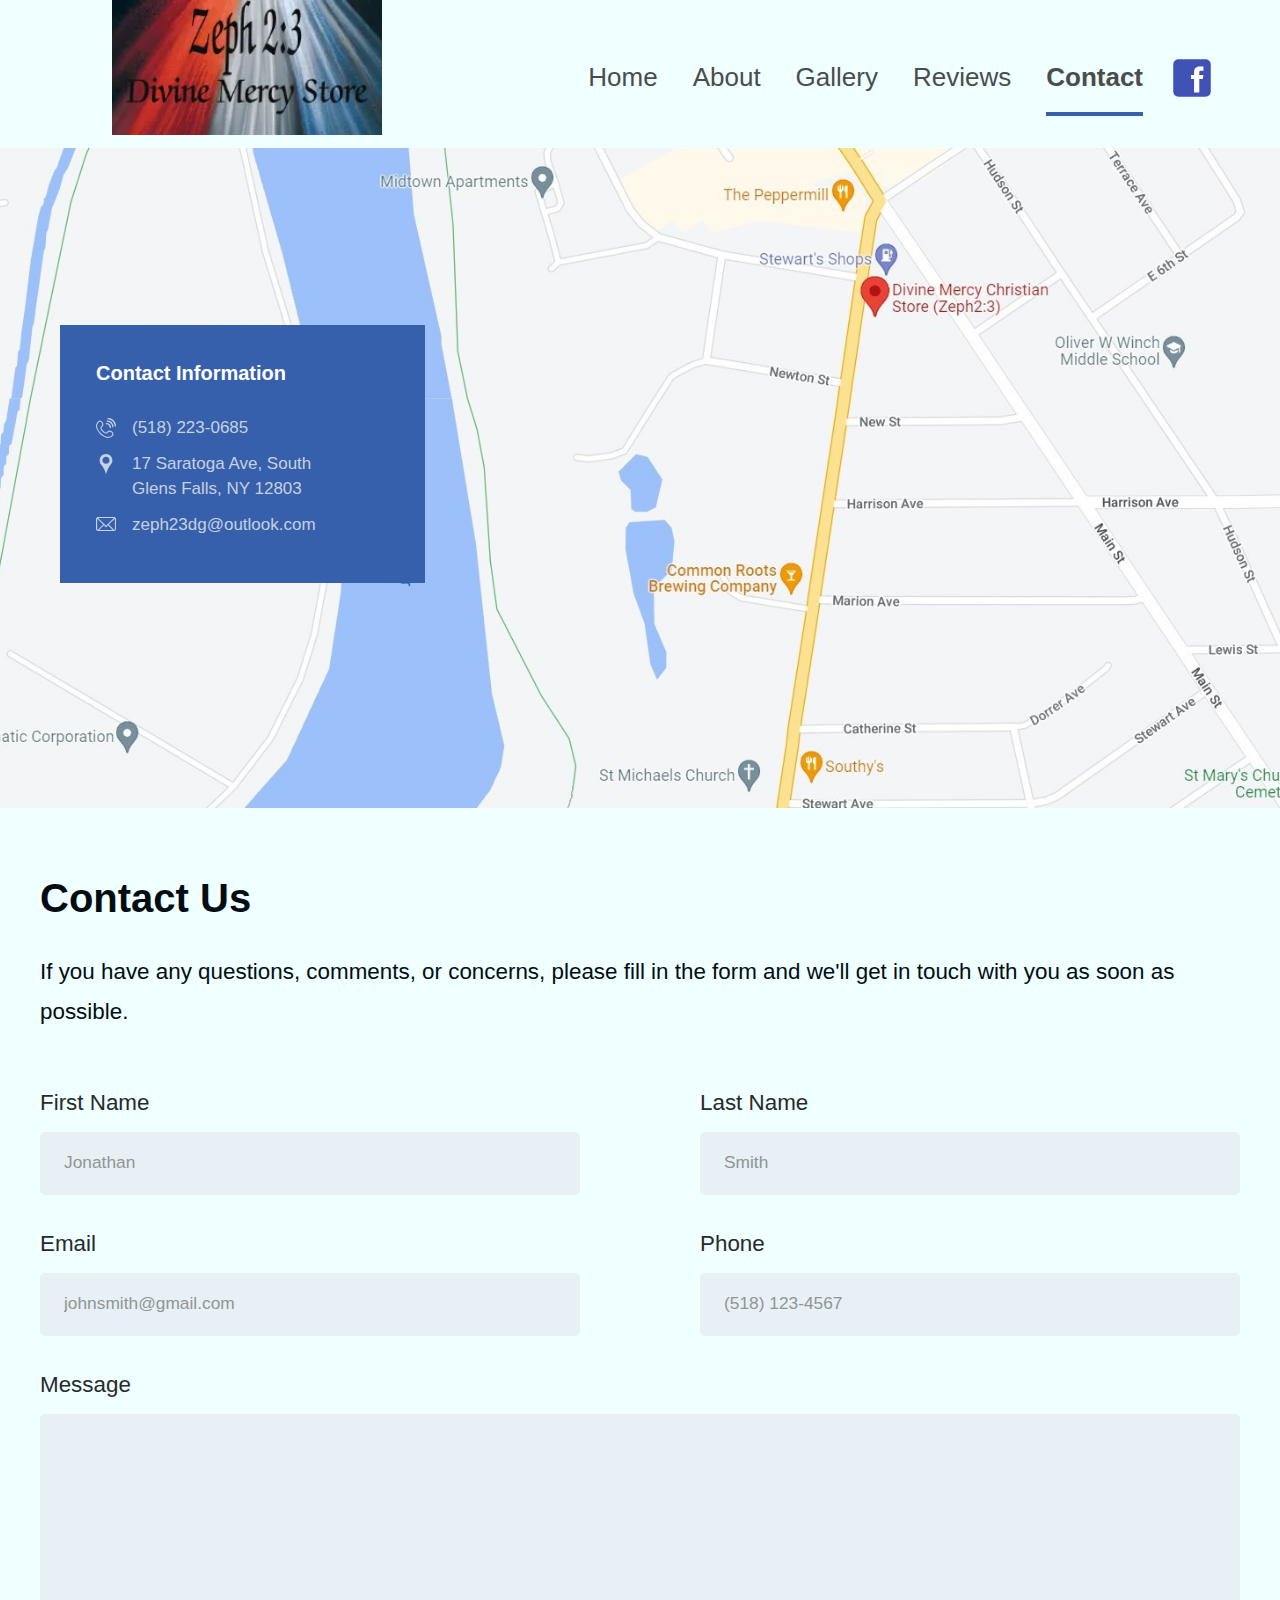
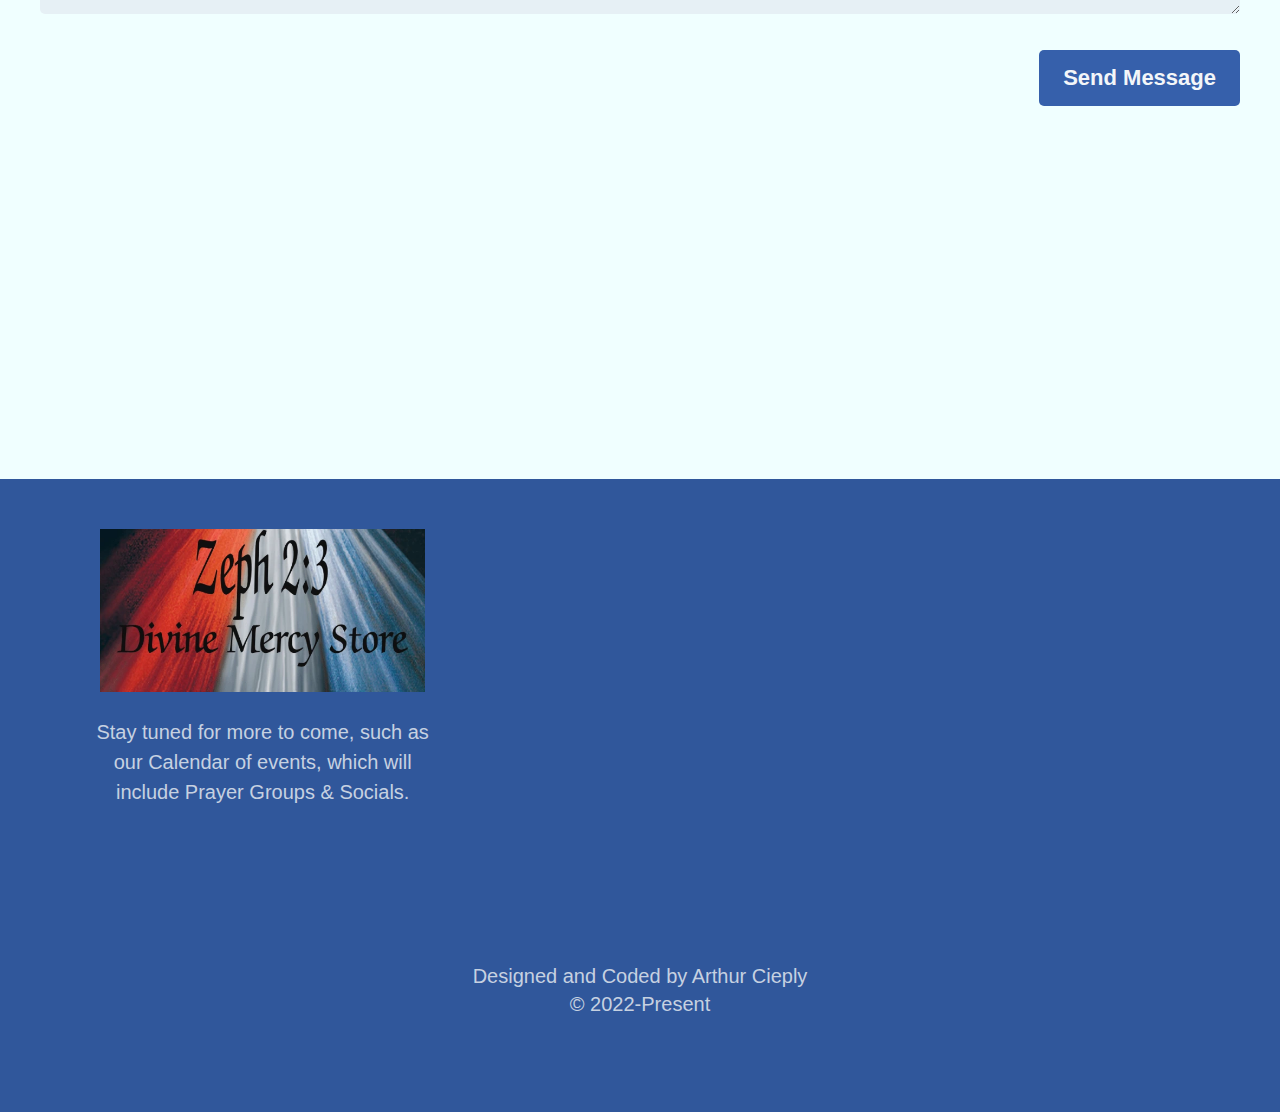
<file: html/contact.html>
<!DOCTYPE html>
<html lang="en">
<head>

    <meta charset="utf-8">
    <meta name="viewport" content="width=device-width, initial-scale=1.0, viewport-fit=cover">

    <link rel="canonical" href="">

    <meta name="description" content="Our convenient 17 Saratoga Ave, South Glens Falls, NY 12803 location is just minutes from downtown Glens Falls and about 25 minutes from Saratoga Springs. Open Monday - Saturday 9:00am - 5:00pm.">
    <meta name="keywords" content="">


    <!--Social Media Display-->
    <meta property="og:title" content="Location | Zephania 2:3 Divine Mercy Store | South Glens Falls, NY | Gift & Book Shop"/>
    <meta property="og:description" content="Our convenient 17 Saratoga Ave, South Glens Falls, NY 12803 location is just minutes from downtown Glens Falls and about 25 minutes from Saratoga Springs. Open Monday - Saturday 9:00am - 5:00pm."/>
    <meta property="og:type" content="website"/>

    <meta property="og:url" content="https://divinemercystore.org/html/gallery"/>
    <meta property="og:image" content="https://divinemercystore.org/link.jpg"/>
    <!--<meta property="og:url" content="https://arthurcieply.github.io/zephcatholic/html/contact.html"/>
    <meta property="og:image" content="https://arthurcieply.github.io/zephcatholic/link.jpg"/>-->
    <meta property="og:image:secure_url" content=""/>

    <!--Favicons-->
    <link rel="apple-touch-icon" sizes="180x180" href="../apple-touch-icon.png">
    <link rel="icon" type="image/png" sizes="32x32" href="../favicon-32x32.png">
    <link rel="icon" type="image/png" sizes="16x16" href="../favicon-16x16.png">
    <link rel="manifest" href="../site.webmanifest">
    <link rel="mask-icon" href="../safari-pinned-tab.svg" color="#5bbad5">
    <meta name="msapplication-TileColor" content="#da532c">
    <meta name="theme-color" content="#ffffff">
    
    <link rel="preload" as="image" href="../images/map-phone.jpg">

    <!-- CSS -->
    <link rel="stylesheet" href="../css/core-styles.css">
    <link rel="stylesheet" href="../css/contact.css">
    <link href="https://unpkg.com/aos@2.3.1/dist/aos.css" rel="stylesheet">

    <title>Location | Zephania 2:3 Divine Mercy Store | South Glens Falls, NY | Gift & Book Shop</title>
</head>

<body>

    <header>
    <!-- Mobile Nav Strip -->
        <div class="mobile-wrapper">
            <div class="mobile-nav container mobile-nav-container">
                
                <img width="140" height="70" class="mobile-logo" src="../images/zeph23_divine_mercy_store_header_small.webp" alt="mobile-company-logo" >

                <!--Hamburger Menu-->
                <button aria-label="open the menu" id="menu-button" class="hamburger hamburger--spring no-highlight" onclick="toggleNav()" type="button">
                    <span aria-hidden="true" class="hamburger-box">
                        <span aria-hidden="true" class="hamburger-inner"></span>
                    </span>
                </button>

                <div class="facebook-logo-container">
                    <a class="facebook-logo" href="https://www.facebook.com/Zephania-23-Divine-Mercy-Store-168314416533829/" target="-blank" ><img src="../images/facebook_icon.svg" class="facebook-logo" alt="facebook-logo-link-to-facebook-page" /></a>
                </div>
            </div>
        </div>

        <!-- Mobile Nav Strip 
        <div class="mobile-wrapper">
            <div class="mobile-nav container mobile-nav-container">
                
                <img width="140" height="70" class="mobile-logo" src="../images/zeph23_divine_mercy_store_header_small.webp" alt="mobile-company-logo" >
   
                < !--Hamburger Menu-- >
                <button aria-label="open the menu" id="menu-button" class="hamburger hamburger--spring no-highlight" onclick="toggleNav()" type="button">
                    <span aria-hidden="true" class="hamburger-box">
                        <span aria-hidden="true" class="hamburger-inner"></span>
                    </span>
                </button>

                <div class="facebook-logo-container">
                    <a class="facebook-logo" href="https://www.facebook.com/Zephania-23-Divine-Mercy-Store-168314416533829/" target="-blank" ><img src="../images/facebook_icon.svg" class="facebook-logo" alt="facebook-logo-link-to-facebook-page" /></a>
                </div>
            </div>
        </div>-->


        <!-- ============================================ -->
        <!--                   NAVIGATION                 -->
        <!-- ============================================ -->

        <nav>
            <div class="navbar-menu">
                <div id="side-menu" class="side-nav">
                    <img width="270" height="135" aria-hidden="true" src="../images/zeph23_divine_mercy_store_header_small.webp" alt="company logo" >
                    <ul id="on-top" class="navbar-links">
                        <li class="nav-li"><a href="../index.html">Home</a></li>
                        <li class="nav-li"><a href="../index.html#about">About</a></li>
                        <li class="nav-li"><a href="gallery.html">Gallery</a></li>
                        <li class="nav-li"><a href="../index.html#reviews">Reviews</a></li>
                        <li class="nav-li"><a class="active-menu" href="#hero">Contact</a></li>
                    </ul>
                    <div class="facebook-logo-container-desktop">
                        <a class="facebook-logo-desktop" href="https://www.facebook.com/Zephania-23-Divine-Mercy-Store-168314416533829/" target="-blank" ><img src="../images/facebook_icon.svg" class="facebook-logo" alt="facebook-logo-link-to-facebook-page" /></a>
                    </div>
                </div>
            </div>
        </nav>
    </header>

        <!--<nav>
            <div class="navbar-menu">
                <div id="side-menu" class="side-nav">
                    <img width="270" height="135" class="logo" aria-hidden="true" src="../images/zeph23_divine_mercy_store_header_small.webp" alt="company logo" >
                    <ul id="on-top" class="navbar-links">
                        <li class="nav-li"><a href="../index.html">Home</a></li>
                        <li class="nav-li"><a href="../index.html#about">About</a></li>
                        <li class="nav-li"><a href="gallery.html">Gallery</a></li>
                        <li class="nav-li"><a href="../index.html#reviews">Reviews</a></li>
                        <li class="nav-li"><a class="active-menu" href="contact.html">Contact</a></li>
                    </ul>
                    <div class="facebook-logo-container-desktop">
                        <a class="facebook-logo-desktop" href="https://www.facebook.com/Zephania-23-Divine-Mercy-Store-168314416533829/" target="-blank" ><img src="../images/facebook_icon.svg" class="facebook-logo" alt="facebook-logo-link-to-facebook-page" /></a>
                    </div>
                </div>
            </div>
        </nav>
    </header>-->

    <main id="main">

        <!-- ============================================ -->
        <!--                    LANDING                   -->
        <!-- ============================================ -->
        
        <section id="hero">
            <div class="container">
                <div data-aos="fade-up" data-aos-delay="100" class="contact-info">
                    <h2>Contact Information</h2>
                    <a href="tel:518-223-0685"><img loading="lazy" aria-hidden="true" src="../images/phone_25_white.svg" width="25px" alt=""> (518) 223-0685 </a>
                    <a class="map-link" href="https://www.google.com/maps/place/Divine+Mercy+Christian+Store+(Zeph2:3)/@43.2980077,-73.639824,17z/data=!4m5!3m4!1s0x89dfd18033132267:0x598caea3edc82910!8m2!3d43.298011!4d-73.6353689" target="-blank"><img src="../images/pin.svg" width="25px">17 Saratoga Ave, South Glens Falls, NY 12803</a>
                    <a href="mailto:zeph23dg@outlook.com"><img loading="lazy" aria-hidden="true" src="../images/mail_25_white.svg"  width="25px" alt=""> zeph23dg@outlook.com</a>
                </div>

                <div aria-hidden="true" class="dot"><span></span></div>
            </div>
        </section>

        <!-- ============================================ -->
        <!--                    FORM                   -->
        <!-- ============================================ -->
        
        <section id="form">
            <div class="container">
                <h2>Contact Us</h2>
                <p>
                    If you have any questions, comments, or concerns, please fill in the form and we'll get in touch with you as soon as possible.
                </p>
                <form id="contact-fomr" name="Contact form" method="post" data-netlify="true">
                    
                    <!--First Name-->
                    <div class="input">
                        <label for="first-name">First Name</label>
                        <input id="first-name" aria-label="first name" class="input1" type="text" name="first name" placeholder="Jonathan" tabindex="1" required>
                    </div>

                    <!--Last Name-->
                    <div class="input">
                        <label for="last-name">Last Name</label>
                        <input id="last-name" aria-label="last name" class="input2" type="text" name="last name" placeholder="Smith" tabindex="2" required>
                    </div>
                    
                    <!--Email-->
                    <div class="input">
                        <label for="email">Email</label>                    
                        <input id="email" aria-label="email" class="input3" name="email" placeholder="johnsmith@gmail.com" type="email" tabindex="3" required>
                    </div>

                    <!--Phone-->
                    <div class="input">
                        <label for="phone">Phone</label>
                        <input id="phone" aria-label="phone number" class="input4" name="phone" placeholder="(518) 123-4567" type="tel" tabindex="4" required>
                    </div>
                        
                    <!--Message-->
                    <label class="message-label" for="message">Message</label> 
                    <textarea id="message" aria-label="write your message" name="message" tabindex="5" required></textarea>

                    <p class="form-submit">
                        <button name="submit" type="submit" id="contact-submit" class="primary button-solid" data-submit="...Sending">Send Message</button>
                    </p>
                </form>

                <div aria-hidden="true" class="dot"></div>
            </div>
        </section>


        <section id="cta">
            <div class="container">
                <div class="content">
                    <div data-aos="fade-right"  data-aos-delay="150"><h2>Stop by today</h2></div>
                    <div data-aos="fade-right"  data-aos-delay="300"><p>Please, come, seek us out.<br>We'd love to help you find the perfect gift.</p></div>
                </div>
                <div class="cta-button" data-aos="fade-left"  data-aos-delay="450">
                    <a href="https://www.google.com/maps/place/Divine+Mercy+Christian+Store+(Zeph2:3)/@43.2980077,-73.639824,17z/data=!4m5!3m4!1s0x89dfd18033132267:0x598caea3edc82910!8m2!3d43.298011!4d-73.6353689" class="button-solid" target="_blank">Location</a>
                </div>   
            </div>
        </section>

    </main>


    <!-- ============================================ -->
    <!--                    Footer                   -->
    <!-- ============================================ -->

    <footer id="footer">
        <div class="container">
            <div class="top-section">
                <a aria-label="click the divine mercy store logo to go back to the home page" href="#hero" class="footer-logo">
                    <img aria-hidden="true" loading="lazy" class="footer-logo-img-sm" width="275px" height="138px" src="../images/zeph23_divine_mercy_store_footer_large.webp" alt="">
                    <img aria-hidden="true" loading="lazy" class="footer-logo-img-md" width="233px" height="117px" src="../images/zeph23_divine_mercy_store_footer_large.webp" alt="">
                    <img aria-hidden="true" loading="lazy" class="footer-logo-img-lg" width="325px" height="163px" src="../images/zeph23_divine_mercy_store_footer_large.webp" alt="">
                </a>
                <p>Stay tuned for more to come, such as our Calendar of events, which will include Prayer Groups & Socials.</p>
                <div class="l-s" data-aos="fade-up" data-aos-delay="100"><a href="gallery.html" class="button-solid">Gallery</a></div>
            </div>

            <div class="leftandright">

                <!-- NAVIAGTION -->
                <div class="ft-sub">
                    <div data-aos="fade-up" data-aos-delay="100" class="nav"><span class="heading">Naviagtion</span></div>
                    <ul>
                        <div data-aos="fade-up" data-aos-anchor=".nav" data-aos-delay="200"><li><a href="../index.html">Home</a></li></div>
                        <div data-aos="fade-up" data-aos-anchor=".nav" data-aos-delay="300"><li><a href="../index.html#about">About</a></li></div>
                        <div data-aos="fade-up" data-aos-anchor=".nav" data-aos-delay="400"><li><a href="gallery.html">Gallery</a></li></div>
                        <div data-aos="fade-up" data-aos-anchor=".nav" data-aos-delay="500"><li><a href="../index.html#reviews">Reviews</a></li></div>
                        <div data-aos="fade-up" data-aos-anchor=".nav" data-aos-delay="600"><li><a href="#hero">Contact Us</a></li></div>
                    </ul>
                </div>

                <!-- ADDRESS -->
                <div class="ft-sub">
                    <div data-aos="fade-up" data-aos-delay="100" class="ft-address"><span class="heading">Address</span></div>
                    <ul>
                        <div data-aos="fade-up" data-aos-anchor=".ft-address" data-aos-delay="200"><li><a href="https://www.google.com/maps/place/Divine+Mercy+Christian+Store+(Zeph2:3)/@43.2980077,-73.639824,17z/data=!4m5!3m4!1s0x89dfd18033132267:0x598caea3edc82910!8m2!3d43.298011!4d-73.6353689" target="-blank">17 Saratoga Ave, <br> South Glens Falls, NY 12803</a></li></div>
                    </ul>
                </div>

                <!-- CONTACT -->                
                <div class="ft-sub">
                    <div data-aos="fade-up" data-aos-delay="100" class="contact"><span class="heading">Contact</span></div>
                    <ul>
                        <div data-aos="fade-up" data-aos-anchor=".contact" data-aos-delay="200"><li><a href="tel:518-223-0685"><img loading="lazy" aria-hidden="true" class="svg" height="25px" width="25px" src="../images/phone_25_white.svg" alt="">(518) 223-0685 </a></li></div>
                        <div data-aos="fade-up" data-aos-anchor=".contact" data-aos-delay="300"><li><a href="mailto:zeph23dg@outlook.com"><img loading="lazy" aria-hidden="true" class="svg" height="25px" width="25px" src="../images/mail_25_white.svg" alt="">Click to Email</a></li></div>
                        <div data-aos="fade-up" data-aos-anchor=".contact" data-aos-delay="400"><li><a href="https://www.facebook.com/Zephania-23-Divine-Mercy-Store-168314416533829/" target="-blank"><img loading="lazy" aria-hidden="true" class="svg" height="25px" width="25px" src="../images/white_facebook_icon_25.svg" alt="">Facebook</a></li></div>
                    </ul>
                </div>

                <!-- HOURS -->                
                <div class="ft-sub">
                    <div data-aos="fade-up" data-aos-anchor=".ft-address" data-aos-delay="100"><span class="heading">Hours</span></div>
                    <ul>
                        <div data-aos="fade-up" data-aos-anchor=".ft-address" data-aos-delay="200"><li class="hours-li"><p>Monday-Saturday <br> 9am-5pm</p></li></div>
                    </ul>
                </div>

            </div>
        </div>
        <div class="citation">
            <span class="credit"><a href="mailto:arthur.cieply@gmail.com">Designed and Coded by Arthur Cieply<br>© 2022-Present</a></span>

        </div>
        </div>
    </footer>

    <script>
        var ba = ["MSIE","Trident","Edge"];
        var b, ua = navigator.userAgent;
        for(var i=0; i < ba.length; i++){
            if( ua.indexOf(ba[i]) > -1 ){
                b = ba[i];
                break;
            }
        }
        if(b == "MSIE" || b == "Trident" || b == "Edge"){
            b = "Internet Explorer";
            alert("You are using the " + b + " browser and this browser is incompatible with this website and many others.  Please open this page in a different browser, either Chrome or Firefox.  Thank you!");
        }
    </script>
    
    <script defer src="../app.js"></script>
    <script src="https://unpkg.com/aos@2.3.1/dist/aos.js"></script>

    <script>
        AOS.init({
            duration: 1000,
            delay: 100,
            once: true,
        });
    </script>
</body>
</html>
</file>
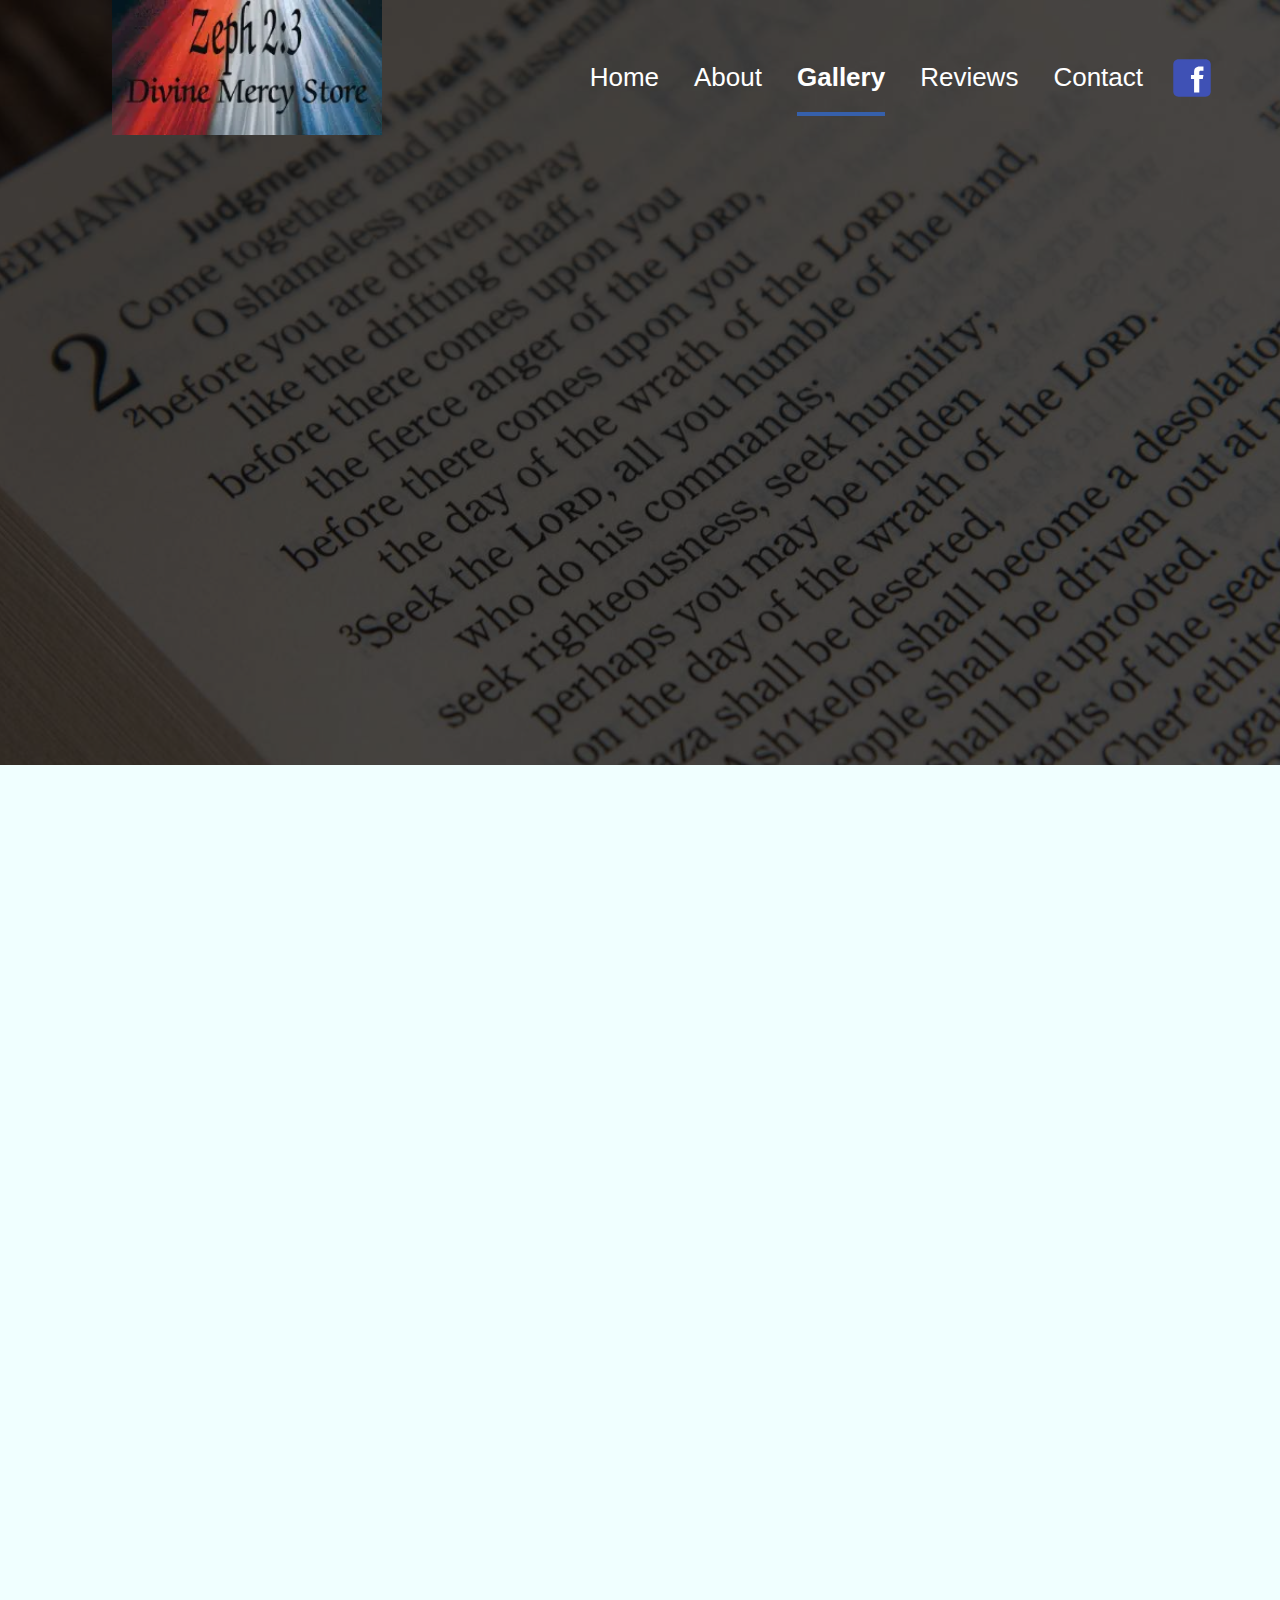
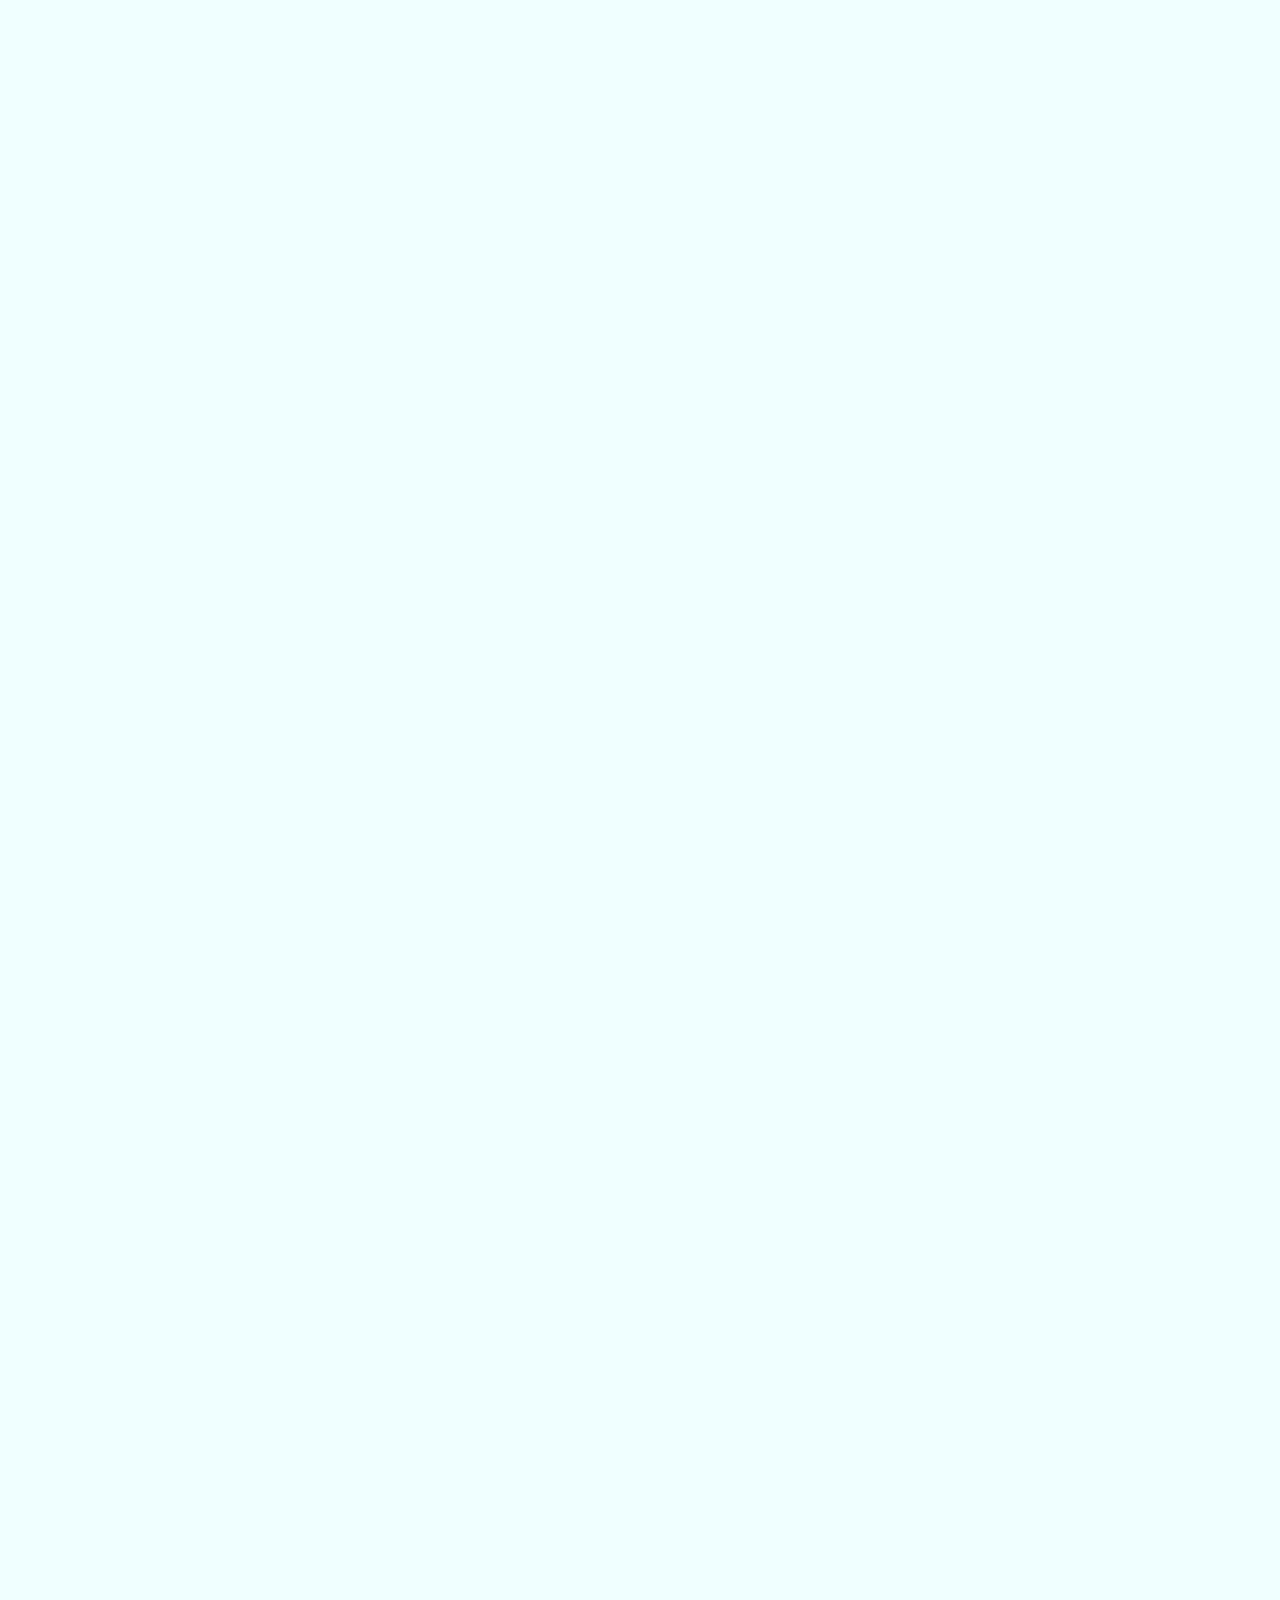
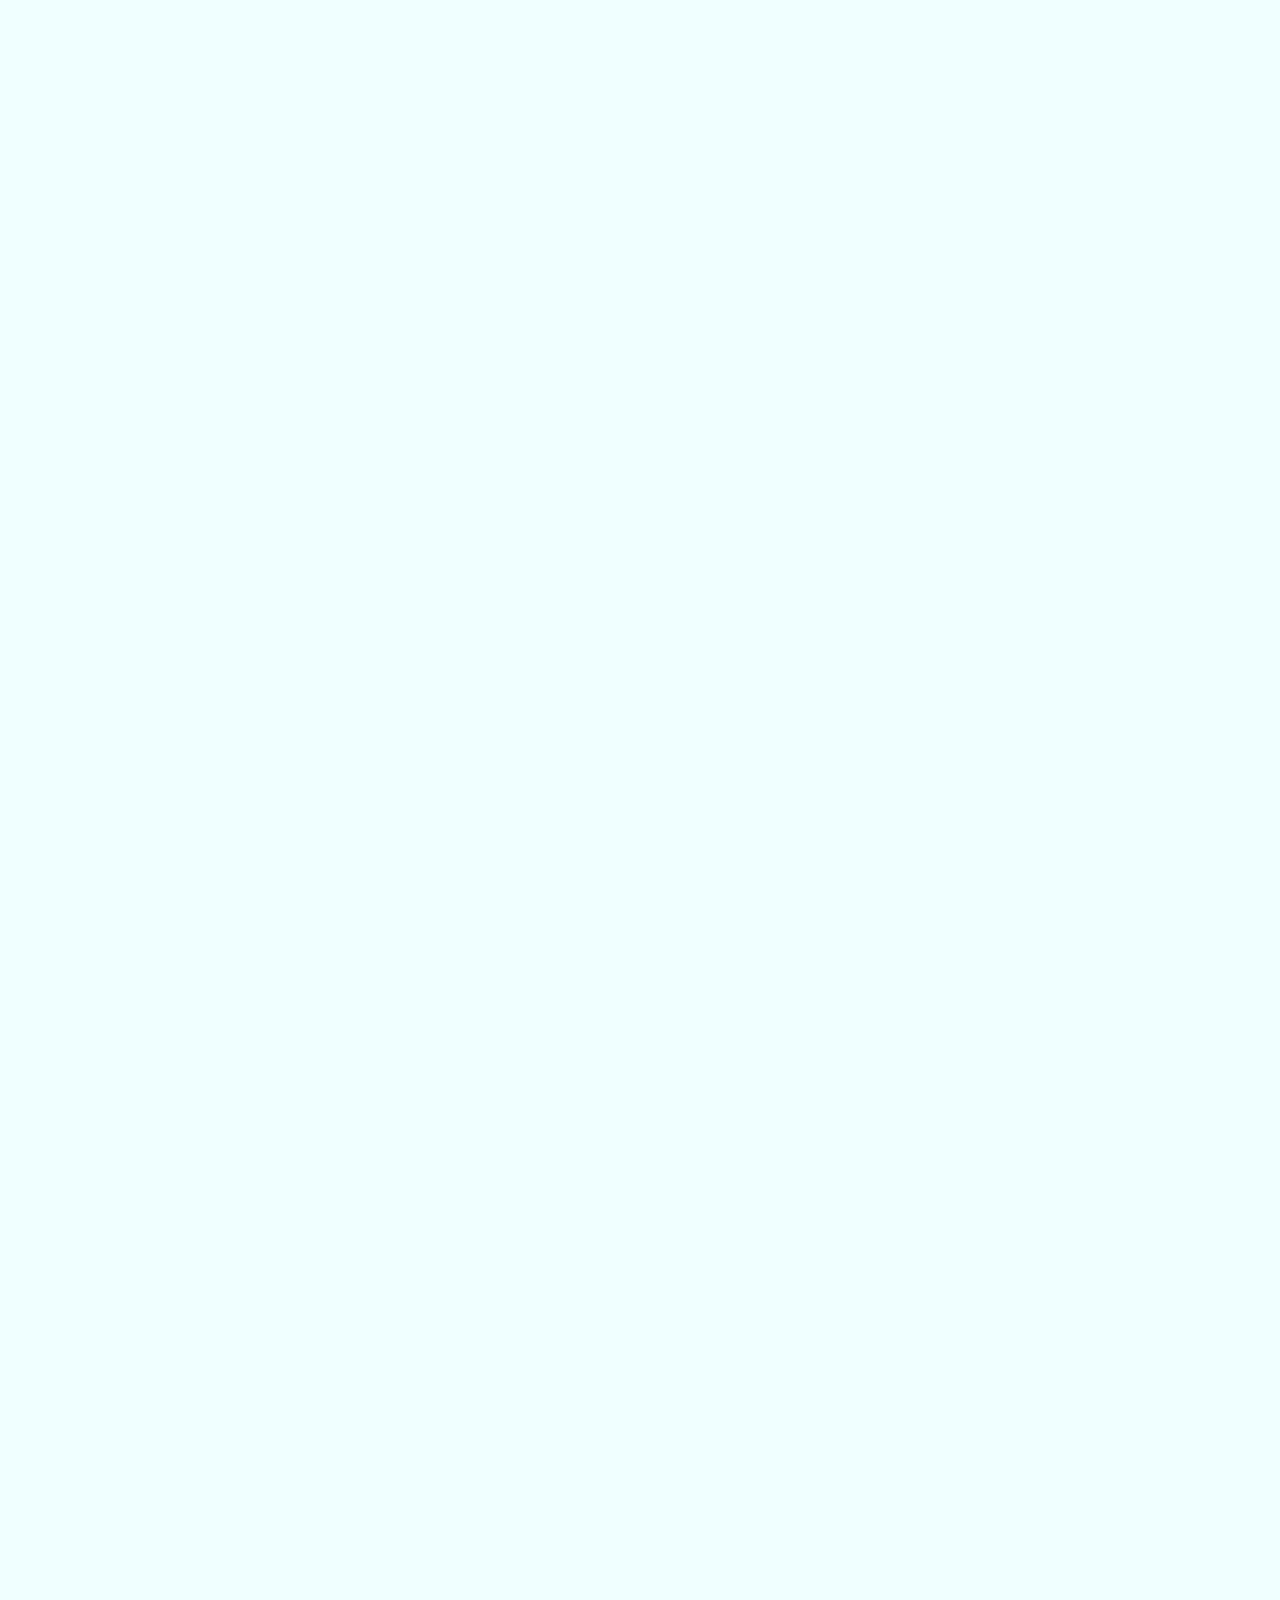
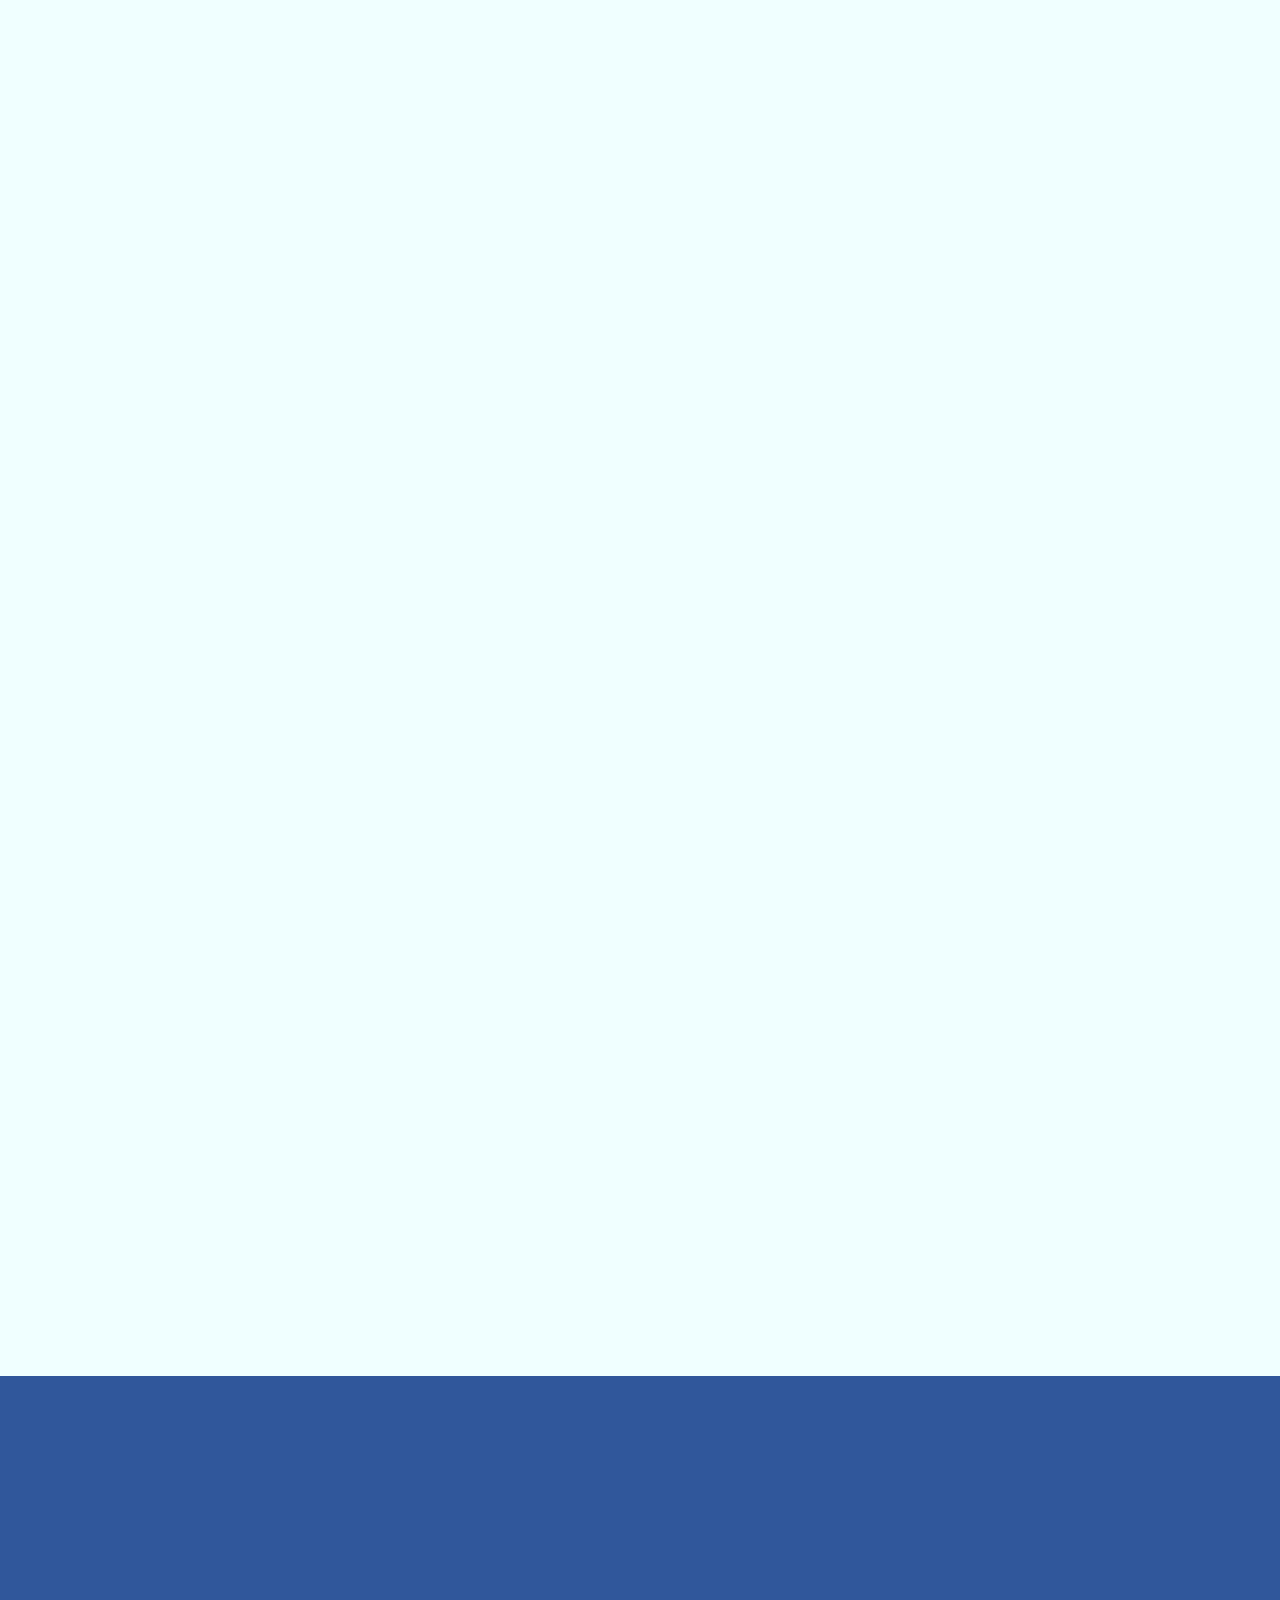
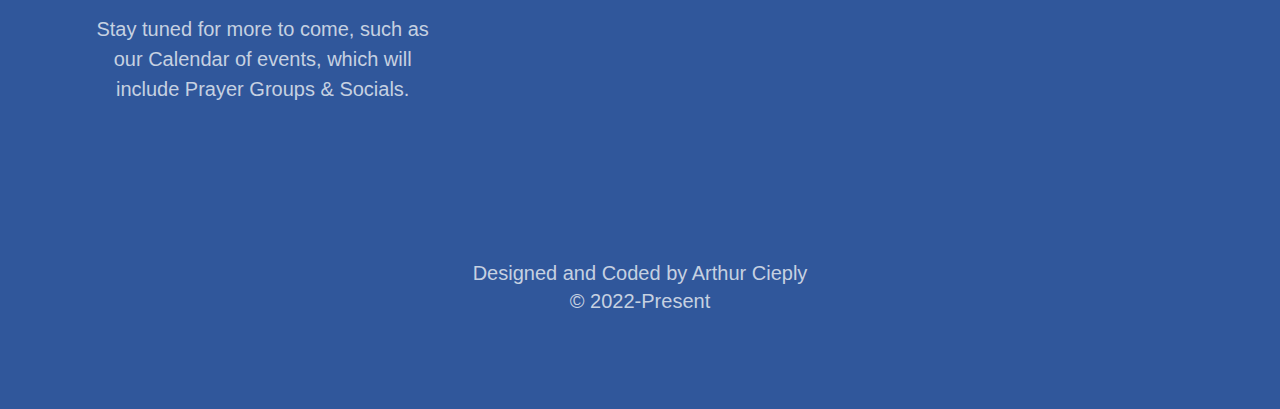
<file: html/gallery.html>
<!DOCTYPE html>
<html lang="en">
<head>

    <meta charset="utf-8">
    <meta name="viewport" content="width=device-width, initial-scale=1.0, viewport-fit=cover">

    <link rel="canonical" href="">

    <meta name="description" content="Check out our wide assortment of Catholic, Christian books, inspirational items, rosaries, statues, plaques, framed pictures, devotionals, jewlry, and much more, located just minutes from Glens Falls and Saratoga Springs.">
    <meta name="keywords" content="">


    <!--Social Media Display-->
    <meta property="og:title" content="Gallery of Products | Zephania 2:3 Divine Mercy Store | South Glens Falls, NY"/>
    <meta property="og:description" content="Check out our wide assortment of Catholic, Christian books, inspirational items, rosaries, statues, plaques, framed pictures, devotionals, jewlry, and much more, located just minutes from Glens Falls and Saratoga Springs."/>
    <meta property="og:type" content="website"/>

    <meta property="og:url" content="https://divinemercystore.org/html/gallery"/>
    <meta property="og:image" content="https://divinemercystore.org/link.jpg"/>
    <!--<meta property="og:url" content="https://arthurcieply.github.io/zephcatholic/html/gallery.html"/>
    <meta property="og:image" content="https://arthurcieply.github.io/zephcatholic/link.jpg"/>-->
    <meta property="og:image:secure_url" content=""/>

    <!--Favicons-->
    <link rel="apple-touch-icon" sizes="180x180" href="../apple-touch-icon.png">
    <link rel="icon" type="image/png" sizes="32x32" href="../favicon-32x32.png">
    <link rel="icon" type="image/png" sizes="16x16" href="../favicon-16x16.png">
    <link rel="manifest" href="../site.webmanifest">
    <link rel="mask-icon" href="../safari-pinned-tab.svg" color="#5bbad5">
    <meta name="msapplication-TileColor" content="#da532c">
    <meta name="theme-color" content="#ffffff">
    
    <link rel="preload" as="image" href="../images/photos/banner-mobile.jpg">

    <!-- CSS -->
    <link rel="stylesheet" href="../css/core-styles.css">
    <link rel="stylesheet" href="../css/gallery.css">

    <link href="https://unpkg.com/aos@2.3.1/dist/aos.css" rel="stylesheet">

    <title>Gallery of Products | Zephania 2:3 Divine Mercy Store | South Glens Falls, NY</title>
</head>

<body>

    <header>
     <!-- Mobile Nav Strip -->
        <div class="mobile-wrapper">
            <div class="mobile-nav container mobile-nav-container">
                
                <img width="140" height="70" class="mobile-logo" src="../images/zeph23_divine_mercy_store_header_small.webp" alt="mobile-company-logo" >
   
                <!--Hamburger Menu-->
                <button aria-label="open the menu" id="menu-button" class="hamburger hamburger--spring no-highlight" onclick="toggleNav()" type="button">
                    <span aria-hidden="true" class="hamburger-box">
                        <span aria-hidden="true" class="hamburger-inner"></span>
                    </span>
                </button>

                <div class="facebook-logo-container">
                    <a class="facebook-logo" href="https://www.facebook.com/Zephania-23-Divine-Mercy-Store-168314416533829/" target="-blank" ><img src="../images/facebook_icon.svg" class="facebook-logo" alt="facebook-logo-link-to-facebook-page" /></a>
                </div>
            </div>
        </div>


        <!-- ============================================ -->
        <!--                   NAVIGATION                 -->
        <!-- ============================================ -->

        <nav>
            <div class="navbar-menu">
                <div id="side-menu" class="side-nav">
                    <img width="270" height="135" aria-hidden="true" src="../images/zeph23_divine_mercy_store_header_small.webp" alt="company logo" >
                    <ul id="on-top" class="navbar-links">
                        <li class="nav-li"><a href="../index.html">Home</a></li>
                        <li class="nav-li"><a href="../index.html#about">About</a></li>
                        <li class="nav-li"><a class="active-menu" href="#gallery">Gallery</a></li>
                        <li class="nav-li"><a href="../index.html#reviews">Reviews</a></li>
                        <li class="nav-li"><a href="contact.html">Contact</a></li>
                    </ul>
                    <div class="facebook-logo-container-desktop">
                        <a class="facebook-logo-desktop" href="https://www.facebook.com/Zephania-23-Divine-Mercy-Store-168314416533829/" target="-blank" ><img src="../images/facebook_icon.svg" class="facebook-logo" alt="facebook-logo-link-to-facebook-page" /></a>
                    </div>
                </div>
            </div>
        </nav>
    </header>

    <main id="main">

        <!-- ============================================ -->
        <!--                    LANDING                   -->
        <!-- ============================================ -->
        
        <section id="hero">
            <div class="container hero-content">
                <h1>Gallery</h1>
            </div>
        </section>

        <!-- ============================================ -->
        <!--                    Title                   -->
        <!-- ============================================ -->
        
        <section id="Title">
                <div class="titleh2" data-aos="fade-up"  data-aos-delay="100"><h2>Gallery</h2><hr></div>
                <div data-aos="fade-up" data-aos-anchor=".titleh2" data-aos-delay="200"><p>We have a large seletion of the finest sacramentals, books, and decor.  With Bibles and commentaries, gifts for all ages, and everything you need for your favorite devotion, we are sure that you'll find just what you are looking for to grow in, express, and live your faith.</p></div>
            </div>
        </section>


        <!-- ============================================ -->
        <!--                    Tile                    -->
        <!-- ============================================ -->
        
        <section id="gallery-gallery" class="wrapper-grallery">
            <!--<p>Lorem ipsum dolor sit amet consectetur adipisicing elit. Praesentium eum impedit quos</p>
            <h2>Gallery</h2>-->
            <div class="gallery-img img1 hover-effect" data-aos="fade-up" data-aos-delay="200" >
                <div><a href="#"></a></div>
            </div>
            <div class="gallery-img img2 hover-effect" data-aos="fade-right" data-aos-delay="100" >
                <div><a href="#"></a></div>
            </div>
            <div class="gallery-img img3 hover-effect" data-aos="fade-left" data-aos-delay="300" >
                <div><a href="#"></a></div>
            </div>
            <div class="gallery-img img4 hover-effect" data-aos="fade-right" data-aos-delay="100" >
                <div><a href="#"></a></div>
            </div>
            <div class="gallery-img img5 hover-effect" data-aos="fade-left" data-aos-delay="200" >
                <div><a href="#"></a></div>
            </div>
            <div class="gallery-img img6 hover-effect" data-aos="fade-up" data-aos-delay="100" >
                <div><a href="#"></a></div>
            </div>
            <div class="gallery-img img7 hover-effect" data-aos="fade-up" data-aos-delay="200" >
                <div><a href="#"></a></div>
            </div>
            <div class="gallery-img img8 hover-effect" data-aos="fade-left" data-aos-delay="100" >
                <div><a href="#"></a></div>
            </div>
            <div class="gallery-img img9 hover-effect" data-aos="fade-up" data-aos-delay="100" >
                <div><a href="#"></a></div>
            </div>
            <div class="gallery-img img10 hover-effect" data-aos="fade-up" data-aos-delay="100" >
                <div><a href="#"></a></div>
            </div>
            <div class="gallery-img img11 hover-effect" data-aos="fade-left" data-aos-delay="100" >
                <div><a href="#"></a></div>
            </div>
            <div class="gallery-img img12 hover-effect" data-aos="fade-right" data-aos-delay="100" >
                <div><a href="#"></a></div>
            </div>
            <div class="gallery-img img13 hover-effect" data-aos="fade-up" data-aos-delay="100" >
                <div><a href="#"></a></div>
            </div>
            <div class="gallery-img img14 hover-effect" data-aos="fade-up" data-aos-delay="200" >
                <div><a href="#"></a></div>
            </div>
            <div class="gallery-img img15 hover-effect" data-aos="fade-right" data-aos-delay="100" >
                <div><a href="#"></a></div>
            </div>
            <div class="gallery-img img16 hover-effect" data-aos="fade-left" data-aos-delay="200" >
                <div><a href="#"></a></div>
            </div>
            <div class="gallery-img img17 hover-effect" data-aos="fade-up" data-aos-delay="100" >
                <div><a href="#"></a></div>
            </div>
            <div class="gallery-img img18 hover-effect" data-aos="fade-left" data-aos-delay="100" >
                <div><a href="#"></a></div>
            </div>
            <div class="gallery-img img19 hover-effect" data-aos="fade-left" data-aos-delay="100" >
                <div><a href="#"></a></div>
            </div>
            <div class="gallery-img img20 hover-effect" data-aos="fade-right" data-aos-delay="100" >
                <div><a href="#"></a></div>
            </div>
            <div class="gallery-img img21 hover-effect" data-aos="fade-right" data-aos-delay="100" >
                <div><a href="#"></a></div>
            </div>
            <div class="gallery-img img22 hover-effect" data-aos="fade-up" data-aos-delay="100" >
                <div><a href="#"></a></div>
            </div>
            <div class="gallery-img img23 hover-effect" data-aos="fade-left" data-aos-delay="200" >
                <div><a href="#"></a></div>
            </div>
            <div class="gallery-img img24 hover-effect" data-aos="fade-left" data-aos-delay="100" >
                <div><a href="#"></a></div>
            </div>
            <div class="gallery-img img25 hover-effect" data-aos="fade-right" data-aos-delay="100" >
                <div><a href="#"></a></div>
            </div>
            <div class="gallery-img img26 hover-effect" data-aos="fade-right" data-aos-delay="100" >
                <div><a href="#"></a></div>
            </div>
            <div class="gallery-img img27 hover-effect" data-aos="fade-left" data-aos-delay="200" >
                <div><a href="#"></a></div>
            </div>
            <div class="gallery-img img28 hover-effect" data-aos="fade-right" data-aos-delay="200" >
                <div><a href="#"></a></div>
            </div>
            <div class="gallery-img img29 hover-effect" data-aos="fade-left" data-aos-delay="200" >
                <div><a href="#"></a></div>
            </div>
            <div class="gallery-img img30 hover-effect" data-aos="fade-up" data-aos-delay="100" >
                <div><a href="#"></a></div>
            </div>
            <div class="gallery-img img31 hover-effect" data-aos="fade-right" data-aos-delay="300" >
                <div><a href="#"></a></div>
            </div>
            <div class="gallery-img img32 hover-effect" data-aos="fade-left" data-aos-delay="100" >
                <div><a href="#"></a></div>
            </div>
            <div class="gallery-img img33 hover-effect" data-aos="fade-right" data-aos-delay="100" >
                <div><a href="#"></a></div>
            </div>
            <div class="gallery-img img34 hover-effect" data-aos="fade-left" data-aos-delay="300" >
                <div><a href="#"></a></div>
            </div>
            <div class="gallery-img img35 hover-effect" data-aos="fade-right" data-aos-delay="100" >
                <div><a href="#"></a></div>
            </div>

        </section>


        <!-- ============================================ -->
        <!--                    CTA                       -->
        <!-- ============================================ -->

        <section id="cta">
            <div class="container">
                <div class="content">
                    <div data-aos="fade-right"  data-aos-delay="150"><h2>Stop by today</h2></div>
                    <div data-aos="fade-right"  data-aos-delay="300"><p>Please, come, seek us out.<br>We'd love to help you find the perfect gift.</p></div>
                </div>
                <div class="cta-button" data-aos="fade-left"  data-aos-delay="450">
                    <a href="https://www.google.com/maps/place/Divine+Mercy+Christian+Store+(Zeph2:3)/@43.2980077,-73.639824,17z/data=!4m5!3m4!1s0x89dfd18033132267:0x598caea3edc82910!8m2!3d43.298011!4d-73.6353689" class="button-solid" target="_blank">Location</a>
                </div>   
            </div>
        </section>

    </main>

    <!-- ============================================ -->
    <!--                    Footer                   -->
    <!-- ============================================ -->

    <footer id="footer">
        <div class="container">
            <div class="top-section">
                <a aria-label="click the divine mercy store logo to go back to the home page" href="#hero" class="footer-logo">
                    <img aria-hidden="true" loading="lazy" class="footer-logo-img-sm" width="275px" height="138px" src="../images/zeph23_divine_mercy_store_footer_large.webp" alt="">
                    <img aria-hidden="true" loading="lazy" class="footer-logo-img-md" width="233px" height="117px" src="../images/zeph23_divine_mercy_store_footer_large.webp" alt="">
                    <img aria-hidden="true" loading="lazy" class="footer-logo-img-lg" width="325px" height="163px" src="../images/zeph23_divine_mercy_store_footer_large.webp" alt="">
                </a>
                <p>Stay tuned for more to come, such as our Calendar of events, which will include Prayer Groups & Socials.</p>
                <div class="l-s" data-aos="fade-up" data-aos-delay="100"><a href="#Title" class="button-solid">Gallery</a></div>
            </div>

            <div class="leftandright">

                <!-- NAVIAGTION -->
                <div class="ft-sub">
                    <div data-aos="fade-up" data-aos-delay="100" class="nav"><span class="heading">Naviagtion</span></div>
                    <ul>
                        <div data-aos="fade-up" data-aos-anchor=".nav" data-aos-delay="200"><li><a href="../index.html">Home</a></li></div>
                        <div data-aos="fade-up" data-aos-anchor=".nav" data-aos-delay="300"><li><a href="../index.html#about">About</a></li></div>
                        <div data-aos="fade-up" data-aos-anchor=".nav" data-aos-delay="400"><li><a href="#Title">Gallery</a></li></div>
                        <div data-aos="fade-up" data-aos-anchor=".nav" data-aos-delay="500"><li><a href="../index.html#reviews">Reviews</a></li></div>
                        <div data-aos="fade-up" data-aos-anchor=".nav" data-aos-delay="600"><li><a href="contact.html">Contact Us</a></li></div>
                    </ul>
                </div>

                <!-- ADDRESS -->
                <div class="ft-sub">
                    <div data-aos="fade-up" data-aos-delay="100" class="ft-address"><span class="heading">Address</span></div>
                    <ul>
                        <div data-aos="fade-up" data-aos-anchor=".ft-address" data-aos-delay="200"><li><a href="https://www.google.com/maps/place/Divine+Mercy+Christian+Store+(Zeph2:3)/@43.2980077,-73.639824,17z/data=!4m5!3m4!1s0x89dfd18033132267:0x598caea3edc82910!8m2!3d43.298011!4d-73.6353689" target="-blank">17 Saratoga Ave, <br> South Glens Falls, NY 12803</a></li></div>
                    </ul>
                </div>

                <!-- CONTACT -->                
                <div class="ft-sub">
                    <div data-aos="fade-up" data-aos-delay="100" class="contact"><span class="heading">Contact</span></div>
                    <ul>
                        <div data-aos="fade-up" data-aos-anchor=".contact" data-aos-delay="200"><li><a href="tel:518-223-0685"><img loading="lazy" aria-hidden="true" class="svg" height="25px" width="25px" src="../images/phone_25_white.svg" alt="">(518) 223-0685 </a></li></div>
                        <div data-aos="fade-up" data-aos-anchor=".contact" data-aos-delay="300"><li><a href="mailto:zeph23dg@outlook.com"><img loading="lazy" aria-hidden="true" class="svg" height="25px" width="25px" src="../images/mail_25_white.svg" alt="">Click to Email</a></li></div>
                        <div data-aos="fade-up" data-aos-anchor=".contact" data-aos-delay="400"><li><a href="https://www.facebook.com/Zephania-23-Divine-Mercy-Store-168314416533829/" target="-blank"><img loading="lazy" aria-hidden="true" class="svg" height="25px" width="25px" src="../images/white_facebook_icon_25.svg" alt="">Facebook</a></li></div>
                    </ul>
                </div>

                <!-- HOURS -->                
                <div class="ft-sub">
                    <div data-aos="fade-up" data-aos-anchor=".ft-address" data-aos-delay="100"><span class="heading">Hours</span></div>
                    <ul>
                        <div data-aos="fade-up" data-aos-anchor=".ft-address" data-aos-delay="200"><li class="hours-li"><p>Monday-Saturday <br> 9am-5pm</p></li></div>
                    </ul>
                </div>

            </div>
        </div>
        <div class="citation">
            <span class="credit"><a href="mailto:arthur.cieply@gmail.com">Designed and Coded by Arthur Cieply<br>© 2022-Present</a></span>

        </div>
        </div>
    </footer>

    <script>
        var ba = ["MSIE","Trident","Edge"];
        var b, ua = navigator.userAgent;
        for(var i=0; i < ba.length; i++){
            if( ua.indexOf(ba[i]) > -1 ){
                b = ba[i];
                break;
            }
        }
        if(b == "MSIE" || b == "Trident" || b == "Edge"){
            b = "Internet Explorer";
            alert("You are using the " + b + " browser and this browser is incompatible with this website and many others.  Please open this page in a different browser, either Chrome or Firefox.  Thank you!");
        }
    </script>
    
    <script defer src="../app.js"></script>
<script src="https://unpkg.com/aos@2.3.1/dist/aos.js"></script>

    <script>
        AOS.init({
            duration: 1000,
            delay: 100,
            once: true,
        });
    </script>
    <script src="../gallery.js"></script>
</body>
</html>
</file>
<file: css/core-styles.css>
/*-- -------------------------- -->
<---         CORE STYLES        -->
<--- -------------------------- -*/

body {
    background-color: #f0ffff;
    color: #010d12;
}

/*@font-face {
	font-family: "Roboto";
	src: url('/fonts/Robot-Regular.ttf') format('woff2');
	font-display: swap;
}

@font-face {
	font-family: "Roboto-Bold";
	src: url('/fonts/Robot-Bold.ttf') format('woff2');
	font-display: swap;
}

@font-face {
	font-family: "Roboto-Italic";
	src: url('/fonts/Robot-Italic.ttf') format('woff2');
	font-display: swap;
}*/


/*	Disable Blue Highling on Link Click	*/
a, .no-highlight {
	-webkit-tap-highlight-color: transparent;
	-webkit-touch-callout: none;
	-webkit-user-select: none;
	-moz-user-select: none;
	-ms-user-select: none;
	user-select: none;
}

a:focus, .no-highlight:focus {
    outline: none !important;
}

/*	Allow User Selection of Text	*/
a, p, h1, h2, h3 {
	-webkit-touch-callout: text; 
	  -webkit-user-select: text; 
		 -moz-user-select: text; 
		  -ms-user-select: text; 
			  user-select: text; 
}


@media only screen and (min-width: 0em) {

	section {
		padding: 50px 0px;
	}
	
	.mobile {
		display: block;
	}
	
	.desktop {
		display: none;
	}
    .skip {
		position: absolute;
		opacity: 0;
		z-index: -1000;
	}
	
	* {
		-webkit-box-sizing: border-box;
				box-sizing: border-box;
	}*
	
	html {
		scroll-behavior: smooth !important;
	}

    :root {
		--primary: /*#30579b*/#3660ab;
	}
	
	html, body {
		margin: 0;
		padding: 0;
		overflow-x: hidden !important;
		font-family: "Roboto", sans-serif;
		font-weight: normal;
		scroll-behavior: smooth !important;
	}
	
	a:hover {
		cursor: pointer;
	}
	
	p {
		margin-bottom: 20px;
	}
	
	p, li {
		line-height: 1.3em;
		font-size: 1.3em;
	}
	
	p, a, li, span {
        color: #010d12;
		margin: 0;
		line-height: 28px;
		font-weight: normal;
	}
	
	h1, h2, h3, h4, h5, h6 {
		margin: 0;
		line-height: 1.2em;
        color: #010d12;
		margin-bottom: 30px;
	}
	
	.container {
		padding: 0 0px;
		margin: auto;
	}
	
	.section {
		padding-top: 50px;
		padding-bottom: 50px;
	}
	
	/* hidden desktop elements */
	
	.topper-flex,
	#brand,
	.call-strip-button,
	.background {
		display: none;
	}
	
	/* Buttons */
	.button-solid {
		color: #f0ffff;
		display: block;
		margin: auto;
		text-align: center;
		text-decoration: none;
		background: var(--primary);
		line-height: 56px;
		min-width: 133px;
		padding: 0 24px;
		border-radius: 5px;
		font-size: 20px;
		font-family: "Roboto", sans-serif;
		-webkit-transition: .2s ease;
		-o-transition: .2s ease;
		transition: .2s ease;
		display: inline-block;
	}

	.button-solid:hover {
		background: #30579b/*#30579b*//*#3660ab*/;
		-webkit-transition: .2s ease;
		-o-transition: .2s ease;
		transition: .2s ease;
	}
	
	button {
		text-transform: uppercase;
	}
	
	button:hover {
		cursor: pointer !important;
		-webkit-transition: .2s ease;
		-o-transition: .2s ease;
		transition: .2s ease;
	}
	
	.button-transparent {
		display: inline-block;
		background: transparent;
		border: 1px solid #f0ffff;
		border-radius: 3px;
		text-align: center;
		font-size: 20px;
		margin: 10px 0;
		padding: 0px 30px;
		color: #f0ffff;
		text-decoration: none;
		-webkit-animation-delay: 0.6s;
				animation-delay: 0.6s;
		border-radius: 3px;
		white-space: nowrap;
		line-height: 50px;
		-webkit-transition: .3s ease;
		-o-transition: .3s ease;
		transition: .3s ease;
	}
	
	.button-transparent:hover {
		color: #fff;
		background: var(--primary);
		border: none;
	}

	.button,
	.button-transparent:active,
	.button-solid:active {
		-webkit-transform: scale(.97) translateY(2px);
		    -ms-transform: scale(.97) translateY(2px);
		        transform: scale(.97) translateY(2px);
	}
	
	.hamburger {
		padding: 0;
		display: inline-block;
		cursor: pointer;
		-webkit-transition-property: opacity, -webkit-filter;
		transition-property: opacity, -webkit-filter;
		-o-transition-property: opacity, filter;
		transition-property: opacity, filter;
		transition-property: opacity, filter, -webkit-filter;
		-webkit-transition-duration: 0.15s;
			 -o-transition-duration: 0.15s;
				transition-duration: 0.15s;
		-webkit-transition-timing-function: linear;
			 -o-transition-timing-function: linear;
				transition-timing-function: linear;
		font: inherit;
		color: inherit;
		text-transform: none;
		background-color: transparent;
		border: 0;
		margin: 0;
		overflow: visible;
		position: relative;
		z-index: 2000;
	}

	.hamburger:hover {
		opacity: 0.7;
		cursor: pointer;
	}
	
	.hamburger.is-active:hover {
		opacity: 0.7;
		cursor: pointer;
	}
	
	.hamburger.is-active .hamburger-inner, .hamburger.is-active .hamburger-inner::before, .hamburger.is-active .hamburger-inner::after {
		background-color: #010d12;
	}
	
	.hamburger-box {
		width: 30px;
		height: 24px;
		display: inline-block;
		position: relative;
		z-index: 2000;
	}
	
	.hamburger-inner {
		display: block;
		top: 50%;
		margin-top: -2px;
	}
	
	.hamburger-inner, .hamburger-inner::before, .hamburger-inner::after {
		width: 30px;
		height: 2px;
		background-color: #fff;
		border-radius: 4px;
		position: absolute;
		-webkit-transition-property: -webkit-transform;
		transition-property: -webkit-transform;
		-o-transition-property: transform;
		transition-property: transform;
		transition-property: transform, -webkit-transform;
		-webkit-transition-duration: 0.15s;
			 -o-transition-duration: 0.15s;
				transition-duration: 0.15s;
		-webkit-transition-timing-function: ease;
			 -o-transition-timing-function: ease;
				transition-timing-function: ease;
	}
	
	.hamburger-inner::before, .hamburger-inner::after {
		content: "";
		display: block;
	}
	
	.hamburger-inner::before {
		top: -10px;
	}
	
	.hamburger-inner::after {
		bottom: -10px;
		width: 20px;
	}
	
	/* * Spring */
	.hamburger--spring .hamburger-inner {
		top: 2px;
		-webkit-transition: background-color 0s 0.13s linear;
		-o-transition: background-color 0s 0.13s linear;
		transition: background-color 0s 0.13s linear;
		-webkit-transition-delay: .22s;
			 -o-transition-delay: .22s;
				transition-delay: .22s;
	}
	
	.hamburger--spring .hamburger-inner::before {
		top: 10px;
		-webkit-transition: top 0.1s 0.2s cubic-bezier(0.33333, 0.66667, 0.66667, 1), -webkit-transform 0.13s cubic-bezier(0.55, 0.055, 0.675, 0.19);
		transition: top 0.1s 0.2s cubic-bezier(0.33333, 0.66667, 0.66667, 1), -webkit-transform 0.13s cubic-bezier(0.55, 0.055, 0.675, 0.19);
		-o-transition: top 0.1s 0.2s cubic-bezier(0.33333, 0.66667, 0.66667, 1), transform 0.13s cubic-bezier(0.55, 0.055, 0.675, 0.19);
		transition: top 0.1s 0.2s cubic-bezier(0.33333, 0.66667, 0.66667, 1), transform 0.13s cubic-bezier(0.55, 0.055, 0.675, 0.19);
		transition: top 0.1s 0.2s cubic-bezier(0.33333, 0.66667, 0.66667, 1), transform 0.13s cubic-bezier(0.55, 0.055, 0.675, 0.19), -webkit-transform 0.13s cubic-bezier(0.55, 0.055, 0.675, 0.19);
		-webkit-transition-delay: .22s;
			 -o-transition-delay: .22s;
				transition-delay: .22s;
	}
	
	.hamburger--spring .hamburger-inner::after {
		top: 20px;
		-webkit-transition: top 0.2s 0.2s cubic-bezier(0.33333, 0.66667, 0.66667, 1), -webkit-transform 0.13s cubic-bezier(0.55, 0.055, 0.675, 0.19);
		transition: top 0.2s 0.2s cubic-bezier(0.33333, 0.66667, 0.66667, 1), -webkit-transform 0.13s cubic-bezier(0.55, 0.055, 0.675, 0.19);
		-o-transition: top 0.2s 0.2s cubic-bezier(0.33333, 0.66667, 0.66667, 1), transform 0.13s cubic-bezier(0.55, 0.055, 0.675, 0.19);
		transition: top 0.2s 0.2s cubic-bezier(0.33333, 0.66667, 0.66667, 1), transform 0.13s cubic-bezier(0.55, 0.055, 0.675, 0.19);
		transition: top 0.2s 0.2s cubic-bezier(0.33333, 0.66667, 0.66667, 1), transform 0.13s cubic-bezier(0.55, 0.055, 0.675, 0.19), -webkit-transform 0.13s cubic-bezier(0.55, 0.055, 0.675, 0.19);
		-webkit-transition-delay: .22s;
			 -o-transition-delay: .22s;
				transition-delay: .22s;
	}
	
	.hamburger--spring.is-active .hamburger-inner {
		-webkit-transition-delay: 0.22s;
			 -o-transition-delay: 0.22s;
				transition-delay: 0.22s;
		background-color: transparent !important;
		background: #000;
	}
	
	.hamburger--spring.is-active .hamburger-inner::before {
		background: #000;
		top: 0;
		-webkit-transition: top 0.1s 0.15s cubic-bezier(0.33333, 0, 0.66667, 0.33333), -webkit-transform 0.13s 0.22s cubic-bezier(0.215, 0.61, 0.355, 1);
		transition: top 0.1s 0.15s cubic-bezier(0.33333, 0, 0.66667, 0.33333), -webkit-transform 0.13s 0.22s cubic-bezier(0.215, 0.61, 0.355, 1);
		-o-transition: top 0.1s 0.15s cubic-bezier(0.33333, 0, 0.66667, 0.33333), transform 0.13s 0.22s cubic-bezier(0.215, 0.61, 0.355, 1);
		transition: top 0.1s 0.15s cubic-bezier(0.33333, 0, 0.66667, 0.33333), transform 0.13s 0.22s cubic-bezier(0.215, 0.61, 0.355, 1);
		transition: top 0.1s 0.15s cubic-bezier(0.33333, 0, 0.66667, 0.33333), transform 0.13s 0.22s cubic-bezier(0.215, 0.61, 0.355, 1), -webkit-transform 0.13s 0.22s cubic-bezier(0.215, 0.61, 0.355, 1);
		-webkit-transform: translate3d(0, 10px, 0) rotate(45deg);
				transform: translate3d(0, 10px, 0) rotate(45deg);
	}
	
	.hamburger--spring.is-active .hamburger-inner::after {
		background: #010d12;
		width: 30px;
		top: 0;
		-webkit-transition: top 0.2s cubic-bezier(0.33333, 0, 0.66667, 0.33333), -webkit-transform 0.13s 0.22s cubic-bezier(0.215, 0.61, 0.355, 1);
		transition: top 0.2s cubic-bezier(0.33333, 0, 0.66667, 0.33333), -webkit-transform 0.13s 0.22s cubic-bezier(0.215, 0.61, 0.355, 1);
		-o-transition: top 0.2s cubic-bezier(0.33333, 0, 0.66667, 0.33333), transform 0.13s 0.22s cubic-bezier(0.215, 0.61, 0.355, 1);
		transition: top 0.2s cubic-bezier(0.33333, 0, 0.66667, 0.33333), transform 0.13s 0.22s cubic-bezier(0.215, 0.61, 0.355, 1);
		transition: top 0.2s cubic-bezier(0.33333, 0, 0.66667, 0.33333), transform 0.13s 0.22s cubic-bezier(0.215, 0.61, 0.355, 1), -webkit-transform 0.13s 0.22s cubic-bezier(0.215, 0.61, 0.355, 1);
		-webkit-transform: translate3d(0, 10px, 0) rotate(-45deg);
				transform: translate3d(0, 10px, 0) rotate(-45deg);
	}
	
	/*-- -------------------------- -->
	<---         NAVIGATION         -->
	<--- -------------------------- -*/
	
	
	/* Hidden Elements */
	.navbar-menu img,
	.call-us,
	.quote-nav-button {
		display: none;
	}
	
	.main-skip {
		position: absolute;
		top: 0;
		left: 0;
		z-index: -10;
	}
	
	.nav-comb {
		display: block !important;
		position: absolute;
		width: 530px;
		-webkit-transform: rotate(120deg);
			-ms-transform: rotate(120deg);
				transform: rotate(120deg);
		right: -280px;
		top: 350px;
		opacity: .4;
	}
	
	/* Top Mobile Navigation */
	.mobile-wrapper {
		height: 70px;
		-webkit-transition: .3s ease;
		-o-transition: .3s ease;
		transition: .3s ease;
		position: relative;
		z-index: 1000;
		position: absolute;
		width: 100%;
	}
	
	.mobile-nav {
		position: relative;
		display: -webkit-box;
		display: -ms-flexbox;
		display: flex;
		-webkit-box-align: center;
			-ms-flex-align: center;
				align-items: center;
		-webkit-box-pack: center;
			-ms-flex-pack: center;
				justify-content: center;
		height: 100%;
		z-index: 100;
	}
	
	.hamburger {
		position: absolute;
		right: 10px;
		top: 5%;/*22px;*/
		height: 100%;
		margin-top: auto;
		margin-bottom: auto;
	}

	/* Navigation Links */
	
	.mobile-wrapper img.mobile-logo {
		position: absolute;
		height: 100%;
        margin-bottom: 5px;
		margin-top: 5px;
		left: 30px !important;
	}
	
	.navbar-menu {
		background: #f0ffff;
		width: 0;
		position: absolute;
		right: 0;
		height: 100%;
		-webkit-transition: .3s ease-in-out;
		-o-transition: .3s ease-in-out;
		transition: .3s ease-in-out;
		z-index: 100;
		max-width: 1250px;
		margin-left: auto !important;
		margin-right: auto !important;
		overflow: hidden;
	}
	
	.side-nav {
		position: relative;
		padding: 40px 0;
		position: absolute;
		right: 2em;
		-webkit-transition: .3s ease;
		-o-transition: .3s ease;
		transition: .3s ease;
		-webkit-transition-delay: .2s;
			 -o-transition-delay: .2s;
				transition-delay: .2s;
	}
	
	.side-nav ul {
		margin: 0;
		text-align: right;
		list-style: none;
		margin-top: 50px;
		-webkit-transform: translateX(10px);
		    -ms-transform: translateX(10px);
		        transform: translateX(10px);
	}

	.side-nav ul li {
		margin-bottom: 36px;
	}
	
	.side-nav a {
		text-decoration: none;
		padding: 5px 10px 5px 10px;
		-webkit-transition: .3s ease-in-out;
		-o-transition: .3s ease-in-out;
		transition: .3s ease-in-out;
		-webkit-transition-delay: .2s;
			 -o-transition-delay: .2s;
				transition-delay: .2s;
		opacity: 0;
		visibility: hidden;
		font-family: 'Raleway', sans-serif;
	}
	
	.side-nav .schedule a {
		display: none;
	}
	
	.active-menu {
		border-right: 4px solid var(--primary);
		color: var(--primary);
		font-weight: bold;
	}

	.facebook-logo-container {
		display: block;
		margin: 0 !important;
		position: absolute;
		right: 15vw;
		height: 40px;
        width: 40px;
		top: 20%;/*2vh*/
		z-index: 99 !important;
	}

	.facebook-logo {
		display: block;
		margin: 0;
		padding: 0; 
		position: absolute;
		height: 40px;
        width: 40px;
		z-index: 99 !important;
		
	}

	.navbar-menu img:nth-of-type(2) {
		display: block;
		margin: 0;
		position: absolute;
		left: 0;
		height: 40px;
        width: 40px;
		top: 0;
	}

	.facebook-logo-container-desktop {
		display: none;
	}

	.facebook-logo-desktop {
		display: none;
	}
}


/* Landscape Phone */
@media only screen and (min-width: 30em) and (max-width: 47.9375em) {

	.navbar-menu {
		height: 175vh;
	}

}

/* Tablets */
@media only screen and (min-width: 48em) {

		/* Buttons */
		.button-solid {
			font-size: 22px;
		}

		.button-transparent {
			font-size: 22px;
		}

	/* Top Mobile Navigation */
	.mobile-wrapper {
		height: 100px;
	}

	.hamburger {
		position: absolute;
		right: 20px;
		top: 0%;
		height: 100%;
		margin-top: auto;
		margin-bottom: auto;
	}

	/* Navigation Links */
	
	.mobile-wrapper img.mobile-logo {
		left: 7% !important;
		width: 210px;
	}

	

	.facebook-logo-container {
		top: 20%;/*2vh*/
	}

	.facebook-logo {
		height: 50px;
        width: 50px;
	}

	.navbar-menu img:nth-of-type(2) {
		display: block;
		margin: 0;
		position: absolute;
		left: 0;
		height: 40px;
        width: 40px;
		top: 0;
	}
	
	.side-nav ul {
		margin: 0;
		text-align: right;
		list-style: none;
		margin-top: 50px;
		-webkit-transform: translateX(10px);
		    -ms-transform: translateX(10px);
		        transform: translateX(10px);
	}
	
	.side-nav ul li {
		margin-bottom: 36px;
	}

	p, li {
		line-height: 1.8em;
		font-size: 1.8em;
	}

	.side-nav ul li {
		margin-bottom: 35px;
	}
}

/* Small Desktop */
@media screen and (min-width: 1024px) {

	.hamburger {
		display: none;
	}

	.mobile-nav {
        max-width: 100%;
    }

	section {
		padding: 100px 10px;
	}

    p {
        font-size: 1em;
    }

    /* Hidden Elements */
    .mobile-wrapper,
    .nav-comb {
		display: none !important;
	}

	/* Un-Hidden Elements */
	.side-nav a {
		opacity: 1;
		visibility: visible;
	}

	.quote-nav-button {
		display: block;
	}

	.container {
		max-width: 1200px;
		padding-left: 0px;
		padding-right: 0px;
	}

	.navbar-menu img {
		display: block;
		margin: 0 !important;
		position: absolute;
		left: 6%;
		height: auto;
        width: 270px;
		top: 0px;
	}

	/*navbar */
	nav {
		width: 100%;
		position: absolute;
		display: -webkit-box;
		display: -ms-flexbox;
		display: flex;
		-webkit-box-pack: center;
		    -ms-flex-pack: center;
		        justify-content: center;
		height: 100px;
	}

	.navbar-menu {
		width: 100%;
		min-height: 100px;
		height: 153px;
		margin: auto;
		position: absolute;
		display: -webkit-box;
		display: -ms-flexbox;
		display: flex;
		-webkit-box-align: center;
		    -ms-flex-align: center;
		        align-items: center;
		z-index: 100;
		left: 0;
		background: transparent;
		overflow: visible;
		-webkit-box-sizing: border-box;
		        box-sizing: border-box;
		max-width: 1200px;
	}

	body {
		position: relative;
	}

	body:before {
		content: '';
		top: 0;
		width: 100%;
		height: 148px;
		background: #f0ffff;
		position: absolute;
		z-index: 1;
		left: 0;/*
		border-bottom: 5px solid var(--primary);*/
	}

	#on-top {
		margin-right: 62px;	
		display: -webkit-box;
		display: -ms-flexbox;
		display: flex;
		-webkit-box-align: center;
		    -ms-flex-align: center;
		        align-items: center;
		-webkit-box-pack: end;
		    -ms-flex-pack: end;
		        justify-content: flex-end;
	}

	.side-nav {
		padding: 0;
        width: 100%;
        max-width: 1450px;
		height: 100%;
		display: -webkit-box;
		display: -ms-flexbox;
		display: flex;
		-webkit-box-align: center;
		    -ms-flex-align: center;
		        align-items: center;
		-webkit-box-pack: end;
		    -ms-flex-pack: end;
		        justify-content: flex-end;
        right: 0;
        background: transparent;
        border-radius: 5px;
	}

	.side-nav ul {
		margin-top: 0;
		-webkit-transform: translateX(0);
		    -ms-transform: translateX(0);
		        transform: translateX(0);
	}

	.side-nav ul li {
		margin: 0 35px 0 0;
		text-align: right;
	}

	.call-us {
		font-size: 0.875em;
		line-height: 24px;
		display: -webkit-box;
		display: -ms-flexbox;
		display: flex;
		-webkit-box-align: center;
		    -ms-flex-align: center;
		        align-items: center;
		font-weight: normal;
		margin-left: 40px !important;
	}

	.call-us svg {
		width: 20px;
		margin-right: 10px;
		height: auto;
	}

	.side-nav a {
		padding: 20px 0;
		color: #fff;
		-webkit-transition: .2s ease;
		-o-transition: .2s ease;
		transition: .2s ease;
        font-size: 26px;
        text-transform: capitalize;
		position: relative;
	}

	.side-nav .schedule a {
		padding-top: 0;
		padding-bottom: 0;
		width: 194px;
		display: none;
	}

	a:hover:nth-of-type(n+5) { /*STANDARD UNDERLINE*/
		text-decoration: underline;
	}

	/*GROWING UNDERLINES START*/


	.side-nav ul li a:before {
		content: '';
		position: absolute;
		display: block;
		height: 4px;
		width: 0%;
		background: var(--primary);
		opacity: 1;
		bottom: 0;
		left: 0;
		-webkit-transition: .5s ease;
		-o-transition: .5s ease;
		transition: .5s ease;
	}

	.side-nav ul li a:hover:before {
		cursor: pointer;
		-webkit-transition: .2s ease;
		-o-transition: .2s ease;
		-webkit-transition: .5s ease;
		-o-transition: .5s ease;
		transition: .5s ease;
		content: '';
		background: var(--primary);
		height: 4px;
		width: 100%;
		position: absolute;
		bottom: -4px;
		left: 0;
	}

	/*GROWING UNDERLINES END*/

	.side-nav .schedule a:hover {
		color: #010d12;
	}

	.side-nav .schedule a:hover:before {
		display: none;
	}

	.side-nav li {
		color: #f0ffff;
	}

	#on-top li  {
		float: right;
	}

	.active-menu {
		border-right: none;
		border-bottom: 4px solid var(--primary);
		text-decoration: none;
    }

	.facebook-logo-container-desktop {
		display: block;
		margin: 0 !important;
		position: absolute;
		right: 2vw;
		height: 50px !important;
        width: 50px !important;
		top: 53px;
	}

	.facebook-logo-desktop {
		display: block;
		margin: 0 !important;
		padding: 0 !important; 
		position: absolute;
		height: 50px !important;
        width: 50px !important;
	}

	.navbar-menu img:nth-of-type(2) {
		display: block;
		margin: 0 !important;
		position: absolute;
		left: 0;
		height: 50px;
        width: 50px;
		top: 0;
	}

	img.facebook-logo {
		position: absolute;
		-o-object-fit: cover;
		   object-fit: cover;
		padding: 0 !important;
		height: 50px !important;
        width: 50px !important;
	}

}

/* Regular Desktop */
@media screen and (min-width: 1300px) {

	.side-nav .schedule a {
		display: block;
	}

	.facebook-logo-container-desktop {
		right: 0vw;
	}

	.navbar-menu img:nth-of-type(2) {
		display: block;
		margin: 0 !important;
		position: absolute;
		left: 0;
		height: 50px;
        width: 50px;
		top: 0;
	}

	img.facebook-logo {
		position: absolute;
		-o-object-fit: cover;
		   object-fit: cover;
		padding: 0 !important;
		height: 50px !important;
        width: 50px !important;
	}

}


/* ==========================================================
+                                                           +
+															+
+															+
+															+
+															+
+        		            FOOTER		            		+           
+															+
+															+
+															+
+															+
+															+
+==========================================================*/


/*-- -------------------------- -->
<---           Footer           -->
<--- -------------------------- -*/

/* Mobile */
@media only screen and (min-width: 0) {

    #footer {
        text-align: center;
    	background: #30579b;
		padding: 50px 10px;
	}

    #footer .container {
        padding: 0;
    }

    #footer .top-section {
        /*padding: 50px 5vw 0px 5vw;*/
        text-align: center;
        margin: 0px auto 24px auto;
        max-width: 385px;
    }

    #footer .footer-logo-img-sm {
        display: block;
        margin: auto auto auto ;
        /*transform: translateX(1.5vw);*/
    }

    #footer .footer-logo-img-md {
        display: none;
    }

    #footer .footer-logo-img-lg {
        display: none;
    }

    #footer .top-section p {
        padding: 25px 0px;
    }

    #footer p, footer h1, footer h2, footer h3, footer h4, footer h5, footer h6, footer a, footer span, footer li {
        color: var(--footerwhite);
        text-decoration: none;
    }

    #footer .button-solid {
		background: #eaf0f7;
		color: #30579b;
        margin-bottom: 50px;
    }

	#footer .button-solid:hover {
		background: #dadee2;
	}

    #footer p, #footer li, #footer li a {
		color: #c6d1e1;
		text-decoration: none;
        font-size: 20px;
    }

    #footer .heading {
		color: #eaf0f7;
        font-size: 20px;
        font-weight: 700;
        margin: auto auto 16px auto;
    }

    #footer ul {
        padding-left: 0;
        padding-bottom: 30px; 
    }

    #footer li {
        list-style: none;
        margin-bottom: 8px;
        line-height: 1.5em;
        font-size: 20px;
    }

	#footer li:hover {
		text-decoration: underline;
	}

	#footer .hours-li:hover {
		text-decoration: none;
	}

    #footer .svg {
        margin-right: 8px;
        vertical-align:text-bottom;
    }

	/*#footer .citation {
		height: 100px;
	}*/

	#footer .citation {
		padding-top: 25px;
	}

    #footer .credit {
		color: #c6d1e1;
        display: block;
        font-size: 20px;
        line-height: 1.5em;
        text-align: center;
        max-width: 250px;
		height: 100px;
        margin: auto;
        margin-top: 0px;
        padding-bottom: 10px;
    }

	#footer a.copy {
		color: #c6d1e1;
        display: block;
        font-size: 18px;
        line-height: 1em;
        text-align: center;
        max-width: 75vw;
        margin: auto;
        margin-top: 0px;
        padding-bottom: 0px;
	}


    #footer .leftandright {
        display: -webkit-box;
        display: -ms-flexbox;
        display: flex;
        -webkit-box-orient: vertical;
        -webkit-box-direction: normal;
            -ms-flex-direction: column;
                flex-direction: column;
        -ms-flex-wrap: wrap;
            flex-wrap: wrap;
        -ms-flex-pack: distribute;
            justify-content: space-around;
        -webkit-box-align: center;
            -ms-flex-align: center;
                align-items: center;
        -ms-flex-line-pack: distribute;
            align-content: space-around;
        max-height: 600px;
        margin: auto 0px auto 0px;
    }

    #footer .ft-sub {
        -webkit-box-flex: 1;
            -ms-flex: auto;
                flex: auto;
        max-width: 44vw;
    }

    #footer .ft-sub:nth-of-type(3) {
        height: 280px;
    }

}

/* Landscape Phone */
@media only screen and (min-width: 30em) and (max-width: 47.9999em) {

    #footer .footer-logo-img-sm {
        display: block;
    }

    #footer .footer-logo-img-md {
        display: none;
    }

    #footer .footer-logo-img-lg {
        display: none;
    }

    #footer .top-section {
        /*padding: 50px 0px 0px 0px;*/
        text-align: center;
        margin: auto;
        text-align: center;
        margin-bottom: 0px;
        max-width: 75vw;
    }

	#footer .top-section p {
		max-width: 400px;
		margin-left: auto;
		margin-right: auto;
	}

    #footer .leftandright {
        display: -webkit-box;
        display: -ms-flexbox;
        display: flex;
        -webkit-box-orient: vertical;
        -webkit-box-direction: normal;
            -ms-flex-direction: column;
                flex-direction: column;
        -ms-flex-wrap: wrap;
            flex-wrap: wrap;
        -ms-flex-pack: distribute;
            justify-content: space-around;
        -webkit-box-align: center;
            -ms-flex-align: center;
                align-items: center;
        -ms-flex-line-pack: distribute;
            align-content: space-around;
        max-height: 400px;
		margin: 0px 1.5vw 0px 1.5vw;
    }

    #footer .ft-sub {
        -webkit-box-flex: 1;
            -ms-flex: auto;
                flex: auto;
        max-width: 25vw;
    }

}

/*Tablet*/
@media only screen and (min-width: 48em) {

    #footer .container {
        display: -webkit-box;
        display: -ms-flexbox;
        display: flex;
        width: 100%;
    }
    
    #footer .top-section {
        -webkit-box-flex: 1;
            -ms-flex: 1;
                flex: 1;
    }

    #footer .footer-logo-img-sm {
        display: none !important;
    }

    #footer .footer-logo-img-md {
        display: block !important;
        margin: auto auto auto;
    }

    #footer .footer-logo-img-lg {
        display: none !important;
    }

	#footer p {
		line-height: 1.5em;
	}

	#footer .button-solid {
		background: #eaf0f7;
		color: #30579b;
		margin-bottom: 25px;
	}

    #footer .leftandright {
        -webkit-box-flex: 2;
            -ms-flex: 2;
                flex: 2;
        display: -webkit-box;
        display: -ms-flexbox;
        display: flex;
        -webkit-box-orient: horizontal;
        -webkit-box-direction: normal;
            -ms-flex-direction: row;
                flex-direction: row;
        -ms-flex-wrap: wrap;
            flex-wrap: wrap;
		-webkit-box-align: start;
		    -ms-flex-align: start;
		        align-items: flex-start;
		-ms-flex-line-pack:start;
		    align-content:flex-start;
        -webkit-box-pack: end;
            -ms-flex-pack: end;
                justify-content: flex-end;
		margin: 0px 1.5vw 0px 3.5vw;
    }

    #footer .ft-sub:nth-of-type(3) {
        height: auto;
    }

    #footer .ft-sub {
        -webkit-box-flex: 1;
            -ms-flex: auto;
                flex: auto;
        max-width: 25vw;
        max-height: 200px;
    }

	#footer .credit {
		color: #c6d1e1;
		display: block;
		font-size: 20px;
		line-height: 1em;
		text-align: center;
		max-width: 75vw;
		margin: auto;
		margin-top: 0px;
		padding-bottom: 0px;
		/*padding-bottom: 20px;*/
	}

	#footer .credit:hover {
		text-decoration: underline;
	}

}

/*Computer Small/Lanscape Tablet*/
@media only screen and (min-width: 64em) {

    #footer .footer-logo-img-md {
        display: none !important;
    }

    #footer .footer-logo-img-lg {
        display: block !important;
        margin: auto auto auto ;
    }

	#footer .ft-sub:nth-of-type(4) {
		max-width: 23vw;
	}

}

/*	Close UL	*/
@media only screen and (min-width: 1115px) and (max-width:1180px) {

	#footer .ft-sub:nth-of-type(1)
	#footer .ft-sub:nth-of-type(2),
	#footer .ft-sub:nth-of-type(3),
	#footer .ft-sub:nth-of-type(4) {
		margin-left: 12px;
	}

}


/* Regular Desktop */
@media only screen and (min-width: 1210px) {

	#footer .container {
		max-width: 1100px;
	}

	#footer .ft-sub {
		max-width: 30vw;
	}

}

/* Regular Desktop */
@media only screen and (min-width: 1415px) {

	#footer .container {
		max-width: 1300px;
	}

}
</file>
<file: css/contact.css>
/*<---          Fixing Navbar           -->*/
.side-nav ul li:nth-of-type(5) a:hover::before {
    width: 0%;
}

/*-- -------------------------- -->
<---          Hero              -->
--- -------------------------- -*/


@media only screen and (min-width: 0em) {

    #main {
        margin: 0px;
    }

    .hamburger-inner, .hamburger-inner::before, .hamburger-inner::after {
         background-color: #000;
    }

    #hero {
        background: url(../images/map-phone.jpg);
        background-color: #E8E8E8;
        background-size: cover;
        background-position: center;
        background-repeat: no-repeat;
        min-height: auto;
        padding-top: 120px;
        padding-bottom: 70px;
        margin: 70px 0px 0px 0px;
    }

    #hero .contact-info {
        background: var(--primary);
        padding: 36px;
        margin: 16px;
        max-width: 365px;
    }

    #hero .contact-info h2 {
        font-size: 20px;
        color: #fff;
        font-weight: bold;
    }

    #hero .contact-info a {
        display: -webkit-box;
        display: -ms-flexbox;
        display: flex;
        -webkit-box-pack: start;
            -ms-flex-pack: start;
                justify-content: flex-start;
        -webkit-box-align: center;
            -ms-flex-align: center;
                align-items: center;
        text-decoration: none;
        color: #c6d1e1;
        text-align: left;
        line-height: 1.5em;
        font-size: 17px;
        margin-bottom: 10px;
    }

    #hero .contact-info a:nth-of-type(2) {
        -webkit-box-align: start;
            -ms-flex-align: start;
                align-items: flex-start;
        max-width: 249px;
    }

    #hero .contact-info a:nth-of-type(2) img {
        margin-top: 3px;
    }

    #hero .contact-info span {
        color: #c6d1e1;
        display: block;
    }

    #hero .contact-info a img {
        display: inline-block;
        width: 20px;
        margin-right: 16px;
    }

}

/*Small Phones*/
@media only screen and (min-height: 500px) and (max-height: 600px) {

}

/* Landscape Phone */
@media only screen and (min-width: 30em) and (max-width: 47.9375em) {

    #hero {
        background: url(../images/map-phone-landscape.jpg);
        background-size: cover;
        background-position: center;
        background-repeat: no-repeat;
        background-color: #E8E8E8;
        min-height: auto;
        padding-top: 125px;
        padding-bottom: 70px;
        margin: 70px 0px 0px 0px;
    }

    #hero .contact-info {
        background: var(--primary);
        padding: 36px;
        margin: auto;
        max-width: 365px;
    }

}

/* Tablet */
@media only screen and (min-width: 48em) {

    #hero {
        background-color: #E8E8E8;
        background: url(../images/map.jpg);
        background-size: cover;
        background-position: center;
        background-repeat: no-repeat;
        min-height: auto;
        padding: 165px 0 165px 0;
        margin: 100px 0px 0px 0px;
    }

    #hero .contact-info {
        background: var(--primary);
        padding: 36px;
        margin: auto;
        max-width: 365px;
    }

    #hero .contact-info a:hover {
        text-decoration: underline;
    }

}

/* Computer Small/Lanscape Tablet */
@media only screen and (min-width: 64em) {

    .side-nav a {
        color: #4a4c4d;
    }
    
    #hero {
        background-color: #E8E8E8;
        background: url(../images/map.jpg);
        background-size: cover;
        background-position: center;
        background-repeat: no-repeat;
        /*background-attachment: fixed;    PARALAX */
        min-height: auto;
        padding: 225px 0 225px 0;
        margin: 100px 0px 0px 0px;
    }

    #hero .container {
        padding-left: 20px;
        padding-right: 20px;
    }

    #hero .contact-info {
        margin-left: 0;
    }

}

@media only screen and (min-width: 1300px) {

    #hero .container {
        max-width: 1140px;
        padding-left: 0;
        padding-right: 0;
    }

}

/*-- -------------------------- -->
<---          Form              -->
--- -------------------------- -*/


@media only screen and (min-width: 0em) {

    #form {
        padding-bottom: 20px;
        margin: 16px;
    }
    
    #form h2 {
        font-size: 36px;
    }

    #form p {
        margin-bottom: 37px;
    }

    #form label {
        display: block;
        color: #27292b;
        font-size: 20px;
        margin-bottom: 16px;
    }

    #form input[type="text"],
    #form input[type="email"],
    #form input[type="tel"],
    #form input[type="url"],
    #form textarea {
        display: block;
        height: 63px;
        width: 100%;
        background: #e6f0f5;
        border-radius: 5px;
        margin-bottom: 36px;
        border: none;
        padding-left: 24px
    }

    #form textarea { 
        height: 200px;
    }

    ::-webkit-input-placeholder {
        color: #919596;
        font-size: 1.25em;
    }

    ::-moz-placeholder {
        color: #919596;
        font-size: 1.25em;
    }

    :-ms-input-placeholder {
        color: #919596;
        font-size: 1.25em;
    }

    ::-ms-input-placeholder {
        color: #919596;
        font-size: 1.25em;
    }

    ::placeholder {
        color: #919596;
        font-size: 1.25em;
    }

    #form .form-submit {
        text-align: right;
    }

    #form .button-solid {
        color: #f3f6f9;
    }

    #form .button-solid {
        border: none;
        text-transform: capitalize;
        font-weight: 600;
        margin-left: auto;
    }

}

/*Small Phones*/
@media only screen and (min-height: 500px) and (max-height: 600px) {

}

/* Landscape Phone */
@media only screen and (min-width: 30em) and (max-width: 47.9375em) {

}

/* Tablet */
@media only screen and (min-width: 48em) {

    #form {
        padding: 50px 20px 0px 20px;
    }

    #form h2 {
        font-size: 42px;
    }

    #form p {
        padding-bottom: 20px;
        font-size: 1.4em;
    }

    #form form {
        text-align: center;
        display: -webkit-box;
        display: -ms-flexbox;
        display: flex;
        -webkit-box-pack: justify;
            -ms-flex-pack: justify;
                justify-content: space-between;
        -ms-flex-wrap: wrap;
            flex-wrap: wrap;
    }

    #form label {
        margin-left: 0;
        text-align: left;
        font-size: 1.4em;
    }

    #form .input {
        width: 45%;
    }

    ::-webkit-input-placeholder {
        font-size: 1.3em;
    }

    ::-moz-placeholder {
        font-size: 1.3em;
    }

    :-ms-input-placeholder {
        font-size: 1.3em;
    }

    ::-ms-input-placeholder {
        font-size: 1.3em;
    }

    ::placeholder {
        font-size: 1.3em;
    }

    #form .message-label {
        display: block;
        width: 100%;
    }

    #form .form-submit {
        width: 100%;
    }

}

/* Computer Small/Lanscape Tablet */
@media only screen and (min-width: 64em) {

    #form {
        padding-bottom: 0px;
        margin-bottom: 0px;
    }

    #form h2 {
        font-size: 40px;
    }

}

@media only screen and (min-width: 1111px){
}

@media only screen and (min-width: 1300px) {

    #form .container {
        max-width: 1140px;
        padding-left: 0;
        padding-right: 0;
    }

    #form input[type="text"],
    #form input[type="email"],
    #form input[type="tel"] {
        width: 534px;
    }

}


/*-- -------------------------- -->
<---        CTA                 -->
--- -------------------------- -*/

@media only screen and (min-width: 0px) {

    #cta {
        padding-top: 0px;
        text-align: center;
    }

    #cta h2 {
        font-size: 36px;
        line-height: 44px;
        font-family: "Roboto-Bold", sans-serif;
        margin-bottom: 16px;
        max-width: 400px;
        margin-left: auto;
        margin-right: auto;
    }

    #cta p {
        font-size: 17px;
        line-height: 1.5em;
        margin-bottom: 24px;
        max-width: 500px;
        margin-left: auto;
        margin-right: auto;
    }
}

/*Galaxy Fold*/
@media only screen and (min-width: 0px) and (max-width: 299px) {

    #cta p {
        padding-left: 5px;
        padding-right: 5px;
    }    

}

/*Tablet*/
@media only screen and (min-width: 48em) {

    #cta {
        padding-top: 0px;
        padding-bottom: 80px;
    }

    #cta h2 {
        font-size: 42px;
    }

    #cta p {
        font-size: 22px;
    }
}

@media only screen and (min-width: 768px) {

}

/*Computer Small/Lanscape Tablet*/
@media only screen and (min-width: 1024px) {
    #cta {
        padding-top: 80px;
        padding-bottom: 80px;
    }
    
    #cta .container {
        display: -webkit-box;
        display: -ms-flexbox;
        display: flex;
        -webkit-box-orient: horizontal;
        -webkit-box-direction: normal;
            -ms-flex-direction: row;
                flex-direction: row;
        -webkit-box-pack: justify;
            -ms-flex-pack: justify;
                justify-content: space-between;
        width: 100%;
    }

    #cta h2 {
        font-size: 44px;
        text-align: left;
        width: 65vw;
        max-width: 43vw;
        margin-left: 5.1635vw;
        margin-right: auto;
    }

    #cta p {
        font-size: 24px;
        text-align: left;
        width: 65vw;
        max-width: 43vw;
        margin-left: 5.1635vw;
    }
    
    #cta .cta-button {
        max-width: 45vw;
        display: -webkit-box;
        display: -ms-flexbox;
        display: flex;
        -webkit-box-align: center;
            -ms-flex-align: center;
                align-items: center;
        margin-right: 5.1635vw;
    }
}

@media only screen and (min-width: 1300px) {

    #cta h2 {
        margin-left: 0;
    }

    #cta p {
        margin-left: 0;
    }

    #cta .cta-button {
        margin-right: 0px;
    }
}

/*landscape_store_mobile_landscape.jpg
landscape_store_wr_tablet.jpg
landscape_store_wr.jpg
landscape_store_1300_lr.jpg*/
</file>
<file: css/gallery.css>
/*<---          Fixing Navbar           -->*/
.side-nav ul li:nth-of-type(3) a:hover::before {
    width: 0%;
}

/*-- -------------------------- -->
<---         Landing            -->
<--- -------------------------- -*/

@media only screen and (min-width: 0em) {

    /* Gallery Page Navigation */
    .hamburger-inner, .hamburger-inner::before, .hamburger-inner::after {
		background-color: #fff;
    }

    /* Gallery Page Content */

    #hero {
        background: url(../images/photos/banner-mobile.jpg);
        background-size: cover;
        background-position: center;
        background-repeat: no-repeat;
        position: relative;
        z-index: 1;
        min-height: 60vh;
    }

    #hero:before {
        content: '';
        position: absolute;
        display: block;
        height: 100%;
        width: 100%;
        background: #000;
        opacity: .7;
        top: 0;
        left: 0;
        z-index: -1;
    }

    #hero h1 {
        font-size: 36px;
        text-align: center;
        margin-top: 25%;
        color: #fff;
        display: none;
    }

    #hero h2 {
        font-size: 18px;
        font-weight: normal;
        line-height: 1.5em;
        text-align: center;
        color: #fff;/*
        display: none;*/
    }

}

@media only screen and (min-width: 48em) {
   
    #hero {
        background: url(../images/photos/banner-mobile.jpg);
        background-size: cover;
        background-position: center;
        background-repeat: no-repeat;
        position: relative;
        z-index: 1;
        min-height: 60vh;
    }

}

@media only screen and (min-width: 64em) {
    
    /* Gallery Page Content */

    #hero {
        background: url(../images/photos/banner-shorter-comp.jpg);
        background-size: cover;
        background-position: center;
        background-repeat: no-repeat;
        position: relative;
        top: 0px;
        z-index: 1;
        min-height: 85vh;
    }

    #hero h1 {
        font-size: 36px;
        text-align: center;
        margin-top: 200px;
        color: #fff;
    }

    #hero {
        
        background-attachment: fixed;
    }

}

@media only screen and (min-width: 1300px) {
    
}



/*-- -------------------------- -->
<---         Title              -->
<--- -------------------------- -*/

@media only screen and (min-width: 0em) {

    #Title {
        text-align: center;
        margin: auto;
        width: 88%;
        overflow: hidden;
        padding-top: 60px;
        padding-bottom: 35px;
    }
    
    #Title h2 {
        padding: 0 20px;
        font-size: 36px;
        position: relative;
        text-align: center;

        position: relative;
        z-index: 1;
        overflow: hidden;
    }

    #Title h2:before, #Title h2:after {
        position: absolute;
        top: 51%;
        overflow: hidden;
        width: 48%;
        height: 2px;
        content: '\a0';
        background-color: #3660ab;
    }

    #Title h2:after {
        -webkit-transform: translateX(8%);
            -ms-transform: translateX(8%);
                transform: translateX(8%);
    }

    #Title h2:before {
        margin-left: -52%;
        text-align: right;
    }


    #Title hr {
        border: none;
        border-top: 2px solid #3660ab;
        -webkit-transform: translateY(-10px);
            -ms-transform: translateY(-10px);
                transform: translateY(-10px);
                
        display: none;
    }

    #Title p {
        padding: 10px 0px;
        font-weight: 500;
        font-size: 18px;
    }

}

/* Landscape Phone */
@media only screen and (min-width: 30em) and (max-width: 47.9375em) {

    #Title p {
        font-weight: 500;
        font-size: 20px;
    }

}

/* Tablet */
@media only screen and (min-width: 48em) {
 
    #Title {
        padding: 100px 10px 100px 10px;
    }

    #Title h2 {
        font-size: 42px;
    }

    #Title p {
        padding: 10px 15px;
        font-size: 22px;
    }
    
}

/* Landscape Tablet/Small Computer */
@media only screen and (min-width: 64em) {

    #Title {
        padding: 125px 25px 125px 25px;
    }

    #Title h2:before, #Title h2:after {
        height: 3px;
    }

    #Title h2 {
        font-size: 40px;
    }

    #Title p {
        font-size: 22px;
    }


}

@media only screen and (min-width: 1300px) {
    
}


/*-- -------------------------- -->
<---      gallery-gallery       -->
<--- -------------------------- -*/

@media only screen and (min-width: 0em) {

    section#gallery-gallery {
        margin: 0px !important;
        padding: 0px 10px;
    }

    .wrapper-gallery {
        margin: 0 20vw;
    }

    #gallery-gallery {
        margin: 0 10px;
        display: grid;
        grid-template-columns: 1fr 1fr;
        grid-template-rows: auto;
        grid-gap: 8px;
        grid-template-areas:
        "gallery-p gallery-p" 
        "gallery-h2 gallery-h2"
        "img2 img3"
        "img1 img1"
        "img4 img5"
        "img6 img7"
        "img8 img8"
        "img11 img12"
        "img13 img14"
        "img15 img16"
        "img15 img19"
        "img17 img20"
        "img21 img22"
        "img24 img24"
        "img25 img18"
        "img30 img30"
        "img29 img26"
        "img31 img32"
        "img33 img34"
        "img28 img34"
        "img35 img35" 
        "img9 img27"
        "img9 img23"
        "img10 img10";
    }

    #gallery-gallery .gallery-img {
        width: 100%;
        height: 150px; /* HOW TALL THUMBNAILS*/
        background-repeat: no-repeat;
        background-size: cover;
        background-position: center;
        cursor: pointer;
    }
    
    /*  IMAGES    */

    #gallery-gallery p {
        grid-area: gallery-p;
    }

    #gallery-gallery h2 {
        grid-area: gallery-h2;
    }

    #gallery-gallery .img1 {
        grid-area: img1;
        background-image: url(../images/img/thumbs/img1.jpg);
    }

    #gallery-gallery .img2 {
        grid-area: img2;
        background-image: url(../images/img/thumbs/img2.jpg);
    }
    
    #gallery-gallery .img3 {
        grid-area: img3;
        background-image: url(../images/img/thumbs/img3.jpg);
    }
    
    #gallery-gallery .img4 {
        grid-area: img4;
        background-image: url(../images/img/thumbs/img4.jpg);
    }
    
    #gallery-gallery .img5 {
        grid-area: img5;
        background-image: url(../images/img/thumbs/img5.jpg);
    }
    
    #gallery-gallery .img6 {
        grid-area: img6;
        background-image: url(../images/img/thumbs/img6.jpg);
    }
    
    #gallery-gallery .img7 {
        grid-area: img7;
        background-image: url(../images/img/thumbs/img7.jpg);
    }
    
    #gallery-gallery .img8 {
        grid-area: img8;
        background-image: url(../images/img/thumbs/img8.jpg);
    }
    
    #gallery-gallery .img9 {
        grid-area: img9;
        background-image: url(../images/img/thumbs/img9.jpg);
        height: 308px;
    }
    
    #gallery-gallery .img10 {
        grid-area: img10;
        background-image: url(../images/img/thumbs/img10.jpg);
    }
    
    #gallery-gallery .img11 {
        grid-area: img11;
        background-image: url(../images/img/thumbs/img11.jpg);
    }
    
    #gallery-gallery .img12 {
        grid-area: img12;
        background-image: url(../images/img/thumbs/img12.jpg);
    }
    
    #gallery-gallery .img13 {
        grid-area: img13;
        background-image: url(../images/img/thumbs/img13.jpg);
    }
    
    #gallery-gallery .img14 {
        grid-area: img14;
        background-image: url(../images/img/thumbs/img14.jpg);
    }
    
    #gallery-gallery .img15 {
        grid-area: img15;
        background-image: url(../images/img/thumbs/img15.jpg);
        height: 308px;
    }
    
    #gallery-gallery .img16 {
        grid-area: img16;
        background-image: url(../images/img/thumbs/img16.jpg);
    }
    
    #gallery-gallery .img17 {
        grid-area: img17;
        background-image: url(../images/img/thumbs/img17.jpg);
    }
    
    #gallery-gallery .img18 {
        grid-area: img18;
        background-image: url(../images/img/thumbs/img18.jpg);
    }
    
    #gallery-gallery .img19 {
        grid-area: img19;
        background-image: url(../images/img/thumbs/img19.jpg);
    }
    
    #gallery-gallery .img20 {
        grid-area: img20;
        background-image: url(../images/img/thumbs/img20.jpg);
    }
    
    #gallery-gallery .img21 {
        grid-area: img21;
        background-image: url(../images/img/thumbs/img21.jpg);
    }
    
    #gallery-gallery .img22 {
        grid-area: img22;
        background-image: url(../images/img/thumbs/img22.jpg);
    }
    
    #gallery-gallery .img23 {
        grid-area: img23;
        background-image: url(../images/img/thumbs/img23.jpg);
    }
    
    #gallery-gallery .img24 {
        grid-area: img24;
        background-image: url(../images/img/thumbs/img24.jpg);
    }
    
    #gallery-gallery .img25 {
        grid-area: img25;
        background-image: url(../images/img/thumbs/img25.jpg);
    }
    
    #gallery-gallery .img26 {
        grid-area: img26;
        background-image: url(../images/img/thumbs/img26.jpg);
    }
    
    #gallery-gallery .img27 {
        grid-area: img27;
        background-image: url(../images/img/thumbs/img27.jpg);
    }
    
    #gallery-gallery .img28 {
        grid-area: img28;
        background-image: url(../images/img/thumbs/img28.jpg);
    }
    
    #gallery-gallery .img29 {
        grid-area: img29;
        background-image: url(../images/img/thumbs/img29.jpg);
    }
    
    #gallery-gallery .img30 {
        grid-area: img30;
        background-image: url(../images/img/thumbs/img30.jpg);
    }
    
    #gallery-gallery .img31 {
        grid-area: img31;
        background-image: url(../images/img/thumbs/img31.jpg);
    }
    
    #gallery-gallery .img32 {
        grid-area: img32;
        background-image: url(../images/img/thumbs/img32.jpg);
    }
    
    #gallery-gallery .img33 {
        grid-area: img33;
        background-image: url(../images/img/thumbs/img33.jpg);
    }
    
    #gallery-gallery .img34 {
        grid-area: img34;
        background-image: url(../images/img/thumbs/img34.jpg);
        height: 308px;
    }
    
    #gallery-gallery .img35 {
        grid-area: img35;
        background-image: url(../images/img/thumbs/img35.jpg);
    }

    #gallery-gallery .img1, .img2, .img3, .img4, .img5, .img6, .img7, .img8, .img9, .img10, .img11, .img12, .img13, .img14, .img15, .img16, .img17, .img18, .img19, .img20, .img21, .img22, .img23, .img24, .img25, .img26, .img27, .img28, .img29, .img30, .img31, .img32, .img33, .img34, .img35 {
        border-radius: 4px;
        background-color: #dbdbdb;
    }

    #gallery-gallery .hover-effect:hover {
        -webkit-transition: all .3s ease-in-out;
        -o-transition: all .3s ease-in-out;
        transition: all .3s ease-in-out;
        
        -webkit-transform: scale(1.025);
        
            -ms-transform: scale(1.025);
        
                transform: scale(1.025);
    }

    /* Gallery Image Titles */

    .gallery-img div {
        width: 100%;
        height: 100%;
        background-color: #000;
        opacity: 0;
        display: -webkit-box;
        display: -ms-flexbox;
        display: flex;
        -webkit-box-pack: center;
            -ms-flex-pack: center;
                justify-content: center;
        -webkit-box-align: center;
            -ms-flex-align: center;
                align-items: center;
        -webkit-transition: all ease-in-out .3s;
        -o-transition: all ease-in-out .3s;
        transition: all ease-in-out .3s;
    }

    .gallery-img div:hover {
        opacity: 0.15;
        -webkit-transition: all ease-in-out .3s;
        -o-transition: all ease-in-out .3s;
        transition: all ease-in-out .3s;
    }

    /* Pop-Up Image */

    .img-window {
        width: 100vw;
        height: 100vh;
        background-color: rgba(0, 0, 0, 0.925);
        position: fixed;
        top: 0;
        left: 0;
        cursor: pointer;
        display: -webkit-box;
        display: -ms-flexbox;
        display: flex;
        -webkit-box-pack: center;
            -ms-flex-pack: center;
                justify-content: center;
        -webkit-box-align: center;
            -ms-flex-align: center;
                align-items: center;
        z-index: 1000;

        -webkit-animation: fadeinbg .175s;

                animation: fadeinbg .175s;
    }

    .img-window img {
        max-height: 90vh;
        max-width: 90vw;
        -webkit-animation: fadeinsd .175s;
                animation: fadeinsd .175s;
    }

    /* Next Image */
    .img-btn-next {
        display: block;
        padding: 12px 20px;
        border-radius: 4px;
        background-color: rgb(33, 33, 33);
        position: fixed;
        top: 89vh;
        left: 60vw;
        z-index: 1001;
        color: rgb(255, 255, 240);
        cursor: pointer;
        text-transform: capitalize;
        -webkit-transition: all ease-in-out .15s;
        -o-transition: all ease-in-out .15s;
        transition: all ease-in-out .15s;
        -webkit-animation: fadeinsd 1s;
                animation: fadeinsd 1s; 

        -webkit-tap-highlight-color: transparent;
        -webkit-touch-callout: none;
        -webkit-user-select: none;
        -moz-user-select: none;
        -ms-user-select: none;
        user-select: none;
    }

    .img-btn-next:hover {
        opacity: .8;
        color: rgba(255, 255, 240, 1);
    }

    /* Prev Image */
    .img-btn-prev {
        display: block;
        padding: 12px 20px;
        border-radius: 4px;
        background-color: rgb(33, 33, 33);
        position: fixed;
        top: 89vh;
        right: 60vw;
        z-index: 1001;
        color: rgb(255, 255, 240);
        cursor: pointer;
        text-transform: capitalize;

        -webkit-transition: all ease-in-out .15s;

        -o-transition: all ease-in-out .15s;

        transition: all ease-in-out .15s;
        -webkit-animation: fadeinsd 1s;
                animation: fadeinsd 1s; 
        -webkit-tap-highlight-color: transparent;
        -webkit-touch-callout: none;
        -webkit-user-select: none;
        -moz-user-select: none;
        -ms-user-select: none;
        user-select: none;
    }

    .img-btn-prev:hover {
        opacity: .8;
        color: rgba(255, 255, 240, 1);
    }

    /* Click Button Effect */
    
    .img-btn-next:active {
        -webkit-transform: scale(0.92);
            -ms-transform: scale(0.92);
                transform: scale(0.92);
        color: rgb(255, 255, 240);
    }

    .img-btn-prev:active {
        -webkit-transform: scale(0.92);
            -ms-transform: scale(0.92);
                transform: scale(0.92);
        color: rgb(255, 255, 240);
    }

    @-webkit-keyframes fadeinbg {
        from {
            opacity:0;
        }
        to {
            opacity:0.925;
        }
    }

    @keyframes fadeinbg {
        from {
            opacity:0;
        }
        to {
            opacity:0.925;
        }
    }

    @-webkit-keyframes fadeinsd {
        from {
            opacity:0;
        }
        to {
            opacity:1;
        }
    }

    @keyframes fadeinsd {
        from {
            opacity:0;
        }
        to {
            opacity:1;
        }
    }

}

/* Landscape Phone */ 
@media only screen and (min-width: 30em) and (max-width: 47.9375em) {
    
    section#gallery-gallery {
        padding: 0px 15px;
    }

    #gallery-gallery {
        grid-template-columns: 1fr 1fr 1fr;         /*HOW MANY COLUMNS*/
        grid-template-areas:
        "gallery-p gallery-p gallery-p" /*HOW MANY ROWS FOR THE TEXT TO SPAN: DEFINED BY  grid-template-columns: 1fr 1fr;  */
        "gallery-h2 gallery-h2 gallery-h2" /*HOW MANY ROWS FOR THE TEXT TO SPAN: DEFINED BY  grid-template-columns: 1fr 1fr;*/
        "img2 img3 img4"
        "img1 img1 img5"
        "img6 img7 img11"
        "img8 img8 img12"
        "img13 img14 img19"
        "img15 img16 img21"
        "img15 img17 img20"
        "img22 img24 img24"
        "img25 img18 img29"
        "img30 img30 img32"
        "img26 img31 img31"
        "img33 img34 img27"
        "img28 img34 img23"
        "img35 img35 img9" 
        "img10 img10 img9";
    }

    #gallery-gallery .gallery-img {
        height: 200px;
    }
    
    /*  IMAGES    */

    #gallery-gallery p {
        grid-area: gallery-p;
    }

    #gallery-gallery h2 {
        grid-area: gallery-h2;
    }

    #gallery-gallery .img9 {
        height: 408px;
    }
    
    #gallery-gallery .img15 {
        height: 408px;
    }
    
    #gallery-gallery .img34 {
        grid-area: img34;
        background-image: url(../images/img/thumbs/img34.jpg);
        height: 408px;
    }

    /* Pop-Up Image */

    .img-window img {
        max-height: 90vh;
        max-width: 87vw;
        -webkit-animation: fadeinsd .175s;
                animation: fadeinsd .175s; /* TRY TO CREATE A FADE OUT ON CLICK https://stackoverflow.com/questions/13630229/can-i-have-an-onclick-effect-in-css */
    }

    /* Next Image */
    .img-btn-next {
        padding: 10px 12px 10px 14px;
        top: 43vh;
        left: 88.5vw;
        min-width: 86px;
    }

    /* Prev Image */
    .img-btn-prev {
        padding: 10px 14px 10px 12px;
        top: 43vh;
        right: 88.5vw;
        min-width: 86px;
    }

}

/* Small Landscape Phone */ 
@media only screen and (min-width: 480px) and (max-width: 631px) and (orientation: landscape) {

/* Pop-Up Image */

.img-window img {
    max-height: 87vh;
    max-width: 87vw;
}

/* Next Image */
.img-btn-next {
    padding: 8px;
}

/* Prev Image */
.img-btn-prev {
    padding: 8px;
}

}

/* Tablet */
@media only screen and (min-width: 48em) {
        
    section#gallery-gallery {
        padding: 0px 30px;
    }

    #gallery-gallery {
        grid-template-columns: 1fr 1fr 1fr;         /*HOW MANY COLUMNS*/
        grid-template-areas:
        "gallery-p gallery-p gallery-p" /*HOW MANY ROWS FOR THE TEXT TO SPAN: DEFINED BY  grid-template-columns: 1fr 1fr;  */
        "gallery-h2 gallery-h2 gallery-h2" /*HOW MANY ROWS FOR THE TEXT TO SPAN: DEFINED BY  grid-template-columns: 1fr 1fr;*/
        "img2 img3 img4"
        "img1 img1 img5"
        "img6 img7 img11"
        "img8 img8 img12"
        "img13 img14 img19"
        "img15 img16 img21"
        "img15 img17 img20"
        "img22 img24 img24"
        "img25 img18 img29"
        "img30 img30 img32"
        "img26 img31 img31"
        "img33 img34 img27"
        "img28 img34 img23"
        "img35 img35 img9" 
        "img10 img10 img9";
    }

    #gallery-gallery .gallery-img {
        height: 300px;
    }
    
    /*  IMAGES    */

    #gallery-gallery p {
        grid-area: gallery-p;
    }

    #gallery-gallery h2 {
        grid-area: gallery-h2;
    }

    #gallery-gallery .img9 {
        height: 608px;
    }
    
    #gallery-gallery .img15 {
        height: 608px;
    }
    
    #gallery-gallery .img34 {
        height: 608px;
    }

    /* Pop-Up Image */

    .img-window img {
        max-height: 88vh;
        max-width: 92vw;
        -webkit-transform: translateY(-3vh);
            -ms-transform: translateY(-3vh);
                transform: translateY(-3vh);
    }

    /* Next Image */
    .img-btn-next {
        padding: 12px 24px;
        top: 92vh;
        left: 70vw;
        font-size: 22px;
    }

    /* Prev Image */
    .img-btn-prev {
        padding: 12px 24px;
        top: 92vh;
        right: 70vw;
        font-size: 22px;
    }

}

/* Tablet Landscape/Small Computer */
@media only screen and (min-width: 64em) {

    #gallery-gallery {
        padding: 0 40px;
    }

    /* Pop-Up Image */

    .img-window img {
        max-height: 88vh;
        max-width: 90vw;
    }

    /* Next Image */
    .img-btn-next {
        padding: 12px 22px;
        top: 92vh;
        left: 60vw;
        -webkit-animation: fadeinsd 1s;
                animation: fadeinsd 1s; 
    }

    /* Prev Image */
    .img-btn-prev {
        padding: 12px 22px;
        top: 92vh;
        right: 60vw;
        -webkit-animation: fadeinsd 1s;
                animation: fadeinsd 1s;
    }
    

}

/* Computers */
@media only screen and (min-width: 1300px) {
    
    .wrapper-gallery {
        margin: 0 20vw;
    }

    #gallery-gallery {
        margin: 0 75px;
        padding: 0px 75px !important;
        display: grid;
        grid-template-columns: 1fr 1fr 1fr 1fr;
        grid-template-rows: auto;
        grid-gap: 15px;
        grid-template-areas:
        "gallery-p gallery-p gallery-p gallery-p"
        "gallery-h2 gallery-h2 gallery-h2 gallery-h2"
        "img2 img1 img1 img3"
        "img4 img5 img6 img7"
        "img8 img8 img11 img12"
        "img13 img14 img15 img16"
        "img17 img19 img15 img20"
        "img21 img22 img24 img24"
        "img25 img30 img30 img18"
        "img29 img26 img31 img32"
        "img33 img34 img35 img35"
        "img28 img34 img9 img27"
        "img10 img10 img9 img23";
    }

    #gallery-gallery .gallery-img {
        width: 100%;
        height: 300px;
        background-repeat: no-repeat;
        background-size: cover;
        background-position: center;
        cursor: pointer;
    }

    
    /*  IMAGES    */

    #gallery-gallery p {
        grid-area: gallery-p;
    }

    #gallery-gallery h2 {
        grid-area: gallery-h2;
    }

    #gallery-gallery .img1 {
        grid-area: img1;
        background-image: url(../images/img/thumbs/img1.jpg);
    }

    #gallery-gallery .img2 {
        grid-area: img2;
        background-image: url(../images/img/thumbs/img2.jpg);
    }
    
    #gallery-gallery .img3 {
        grid-area: img3;
        background-image: url(../images/img/thumbs/img3.jpg);
    }
    
    #gallery-gallery .img4 {
        grid-area: img4;
        background-image: url(../images/img/thumbs/img4.jpg);
    }
    
    #gallery-gallery .img5 {
        grid-area: img5;
        background-image: url(../images/img/thumbs/img5.jpg);
    }
    
    #gallery-gallery .img6 {
        grid-area: img6;
        background-image: url(../images/img/thumbs/img6.jpg);
    }
    
    #gallery-gallery .img7 {
        grid-area: img7;
        background-image: url(../images/img/thumbs/img7.jpg);
    }
    
    #gallery-gallery .img8 {
        grid-area: img8;
        background-image: url(../images/img/thumbs/img8.jpg);
    }
    
    #gallery-gallery .img9 {
        grid-area: img9;
        background-image: url(../images/img/thumbs/img9.jpg);
        height: 615px;
    }
    
    #gallery-gallery .img10 {
        grid-area: img10;
        background-image: url(../images/img/thumbs/img10.jpg);
    }
    
    #gallery-gallery .img11 {
        grid-area: img11;
        background-image: url(../images/img/thumbs/img11.jpg);
    }
    
    #gallery-gallery .img12 {
        grid-area: img12;
        background-image: url(../images/img/thumbs/img12.jpg);
    }
    
    #gallery-gallery .img13 {
        grid-area: img13;
        background-image: url(../images/img/thumbs/img13.jpg);
    }
    
    #gallery-gallery .img14 {
        grid-area: img14;
        background-image: url(../images/img/thumbs/img14.jpg);
    }
    
    #gallery-gallery .img15 {
        grid-area: img15;
        background-image: url(../images/img/thumbs/img15.jpg);
        height: 615px;
    }
    
    #gallery-gallery .img16 {
        grid-area: img16;
        background-image: url(../images/img/thumbs/img16.jpg);
    }
    
    #gallery-gallery .img17 {
        grid-area: img17;
        background-image: url(../images/img/thumbs/img17.jpg);
    }
    
    #gallery-gallery .img18 {
        grid-area: img18;
        background-image: url(../images/img/thumbs/img18.jpg);
    }
    
    #gallery-gallery .img19 {
        grid-area: img19;
        background-image: url(../images/img/thumbs/img19.jpg);
    }
    
    #gallery-gallery .img20 {
        grid-area: img20;
        background-image: url(../images/img/thumbs/img20.jpg);
    }
    
    #gallery-gallery .img21 {
        grid-area: img21;
        background-image: url(../images/img/thumbs/img21.jpg);
    }
    
    #gallery-gallery .img22 {
        grid-area: img22;
        background-image: url(../images/img/thumbs/img22.jpg);
    }
    
    #gallery-gallery .img23 {
        grid-area: img23;
        background-image: url(../images/img/thumbs/img23.jpg);
    }
    
    #gallery-gallery .img24 {
        grid-area: img24;
        background-image: url(../images/img/thumbs/img24.jpg);
    }
    
    #gallery-gallery .img25 {
        grid-area: img25;
        background-image: url(../images/img/thumbs/img25.jpg);
    }
    
    #gallery-gallery .img26 {
        grid-area: img26;
        background-image: url(../images/img/thumbs/img26.jpg);
    }
    
    #gallery-gallery .img27 {
        grid-area: img27;
        background-image: url(../images/img/thumbs/img27.jpg);
    }
    
    #gallery-gallery .img28 {
        grid-area: img28;
        background-image: url(../images/img/thumbs/img28.jpg);
    }
    
    #gallery-gallery .img29 {
        grid-area: img29;
        background-image: url(../images/img/thumbs/img29.jpg);
    }
    
    #gallery-gallery .img30 {
        grid-area: img30;
        background-image: url(../images/img/thumbs/img30.jpg);
    }
    
    #gallery-gallery .img31 {
        grid-area: img31;
        background-image: url(../images/img/thumbs/img31.jpg);
    }
    
    #gallery-gallery .img32 {
        grid-area: img32;
        background-image: url(../images/img/thumbs/img32.jpg);
    }
    
    #gallery-gallery .img33 {
        grid-area: img33;
        background-image: url(../images/img/thumbs/img33.jpg);
    }
    
    #gallery-gallery .img34 {
        grid-area: img34;
        background-image: url(../images/img/thumbs/img34.jpg);
        height: 615px;
    }
    
    #gallery-gallery .img35 {
        grid-area: img35;
        background-image: url(../images/img/thumbs/img35.jpg);
    }

    #gallery-gallery .img1, .img2, .img3, .img4, .img5, .img6, .img7, .img8, .img9, .img10, .img11, .img12, .img13, .img14, .img15, .img16, .img17, .img18, .img19, .img20, .img21, .img22, .img23, .img24, .img25, .img26, .img27, .img28, .img29, .img30, .img31, .img32, .img33, .img34, .img35 {
        border-radius: 4px;
        -webkit-transition: all .3s ease-in-out;
        -o-transition: all .3s ease-in-out;
        transition: all .3s ease-in-out;
    }

    #gallery-gallery .img1:hover, .img2:hover, .img3:hover, .img4:hover, .img5:hover, .img6:hover, .img7:hover, .img8:hover, .img9:hover, .img10:hover, .img11:hover, .img12:hover, .img13:hover, .img14:hover, .img15:hover, .img16:hover, .img17:hover, .img18:hover, .img19:hover, .img20:hover, .img21:hover, .img22:hover, .img23:hover, .img24:hover, .img25:hover, .img26:hover, .img27:hover, .img28:hover, .img29:hover, .img30:hover, .img31:hover, .img32:hover, .img33:hover, .img34:hover, .img35:hover {
        -webkit-transition: all .3s ease-in-out;
        -o-transition: all .3s ease-in-out;
        transition: all .3s ease-in-out;
        -webkit-transform: scale(1.025);
            -ms-transform: scale(1.025);
                transform: scale(1.025);
    }

    /* Gallery Image Titles * /

    .gallery-img div {
        width: 100%;
        height: 100%;
        background-color: #000;
        opacity: 0;
        display: flex;
        justify-content: center;
        align-items: center;
        transition: all ease-in-out .3s;
    }

    .gallery-img a {
        font-size: 18px;
        color: #fff;
        text-decoration: none;
        text-transform: uppercase;
    }

    .gallery-img div:hover {
        /*opacity: 0.7;* /
        transition: all ease-in-out .3s;
    }*/

    /* Pop-Up Image */

    .img-window {
        width: 100vw;
        height: 100vh;
        background-color: rgba(0, 0, 0, 0.925);
        position: fixed;
        top: 0;
        left: 0;
        cursor: pointer;
        display: -webkit-box;
        display: -ms-flexbox;
        display: flex;
        -webkit-box-pack: center;
            -ms-flex-pack: center;
                justify-content: center;
        -webkit-box-align: center;
            -ms-flex-align: center;
                align-items: center;
        z-index: 100;
    }

    .img-window img {
        max-height: 90vh;
        max-width: 95vw;
        -webkit-transform: translateY(-4vh);
            -ms-transform: translateY(-4vh);
                transform: translateY(-4vh);/* Set to 0 for Buttons on Sides */
    }

    /* Next Image */
    .img-btn-next {
        display: block;
        padding: 12px 20px;
        border-radius: 4px;
        background-color: rgb(33, 33, 33);
        position: fixed;/* Buttons on Sides
        top: 48vh;
        left: 90vw;*/
        z-index: 500;
        -webkit-transition: all ease-in-out .15s;
        -o-transition: all ease-in-out .15s;
        transition: all ease-in-out .15s;
    }

    .img-btn-next:hover {
        opacity: .8;
    }

    /* Prev Image */
    .img-btn-prev {
        display: block;
        padding: 12px 20px;
        border-radius: 4px;
        background-color: rgb(33, 33, 33);
        position: fixed;/*  Buttons on Sides
        top: 48vh;
        right: 90vw;*/
        z-index: 500;
        font-family: Arial, Helvetica, sans-serif;
        color: #fff;
        cursor: pointer;
        text-transform: capitalize;
        -webkit-transition: all ease-in-out .15s;
        -o-transition: all ease-in-out .15s;
        transition: all ease-in-out .15s;
    }

}


/*-- -------------------------- -->
<---        CTA                 -->
--- -------------------------- -*/

@media only screen and (min-width: 0px) {

    #cta {
        text-align: center;
    }

    #cta h2 {
        font-size: 36px;
        line-height: 44px;
        margin-bottom: 16px;
        max-width: 400px;
        margin-left: auto;
        margin-right: auto;
    }

    #cta p {
        font-size: 17px;
        line-height: 1.5em;
        margin-bottom: 24px;
        max-width: 500px;
        margin-left: auto;
        margin-right: auto;
    }
}

/*Galaxy Fold*/
@media only screen and (min-width: 0px) and (max-width: 299px) {

    #cta p {
        padding-left: 5px;
        padding-right: 5px;
    }    

}

/*Tablet*/
@media only screen and (min-width: 48em) {

    #cta {
        padding-top: 80px;
        padding-bottom: 80px;
    }

    #cta h2 {
        font-size: 42px;
    }

    #cta p {
        font-size: 22px;
    }
}

@media only screen and (min-width: 768px) {

}

/*Computer Small/Lanscape Tablet*/
@media only screen and (min-width: 1024px) {
    #cta {
        padding-top: 80px;
        padding-bottom: 80px;
    }
    
    #cta .container {
        display: -webkit-box;
        display: -ms-flexbox;
        display: flex;
        -webkit-box-orient: horizontal;
        -webkit-box-direction: normal;
            -ms-flex-direction: row;
                flex-direction: row;
        -webkit-box-pack: justify;
            -ms-flex-pack: justify;
                justify-content: space-between;
        width: 100%;
    }

    #cta h2 {
        font-size: 44px;
        text-align: left;
        width: 65vw;
        max-width: 43vw;
        margin-left: 5.1635vw;
        margin-right: auto;
    }

    #cta p {
        font-size: 24px;
        text-align: left;
        width: 65vw;
        max-width: 43vw;
        margin-left: 5.1635vw;
    }
    
    #cta .cta-button {
        max-width: 45vw;
        display: -webkit-box;
        display: -ms-flexbox;
        display: flex;
        -webkit-box-align: center;
            -ms-flex-align: center;
                align-items: center;
        margin-right: 5.1635vw;
    }
}

@media only screen and (min-width: 1300px) {

    #cta h2 {
        margin-left: 0;
    }

    #cta p {
        margin-left: 0;
    }

    #cta .cta-button {
        margin-right: 0px;
    }
}
</file>
